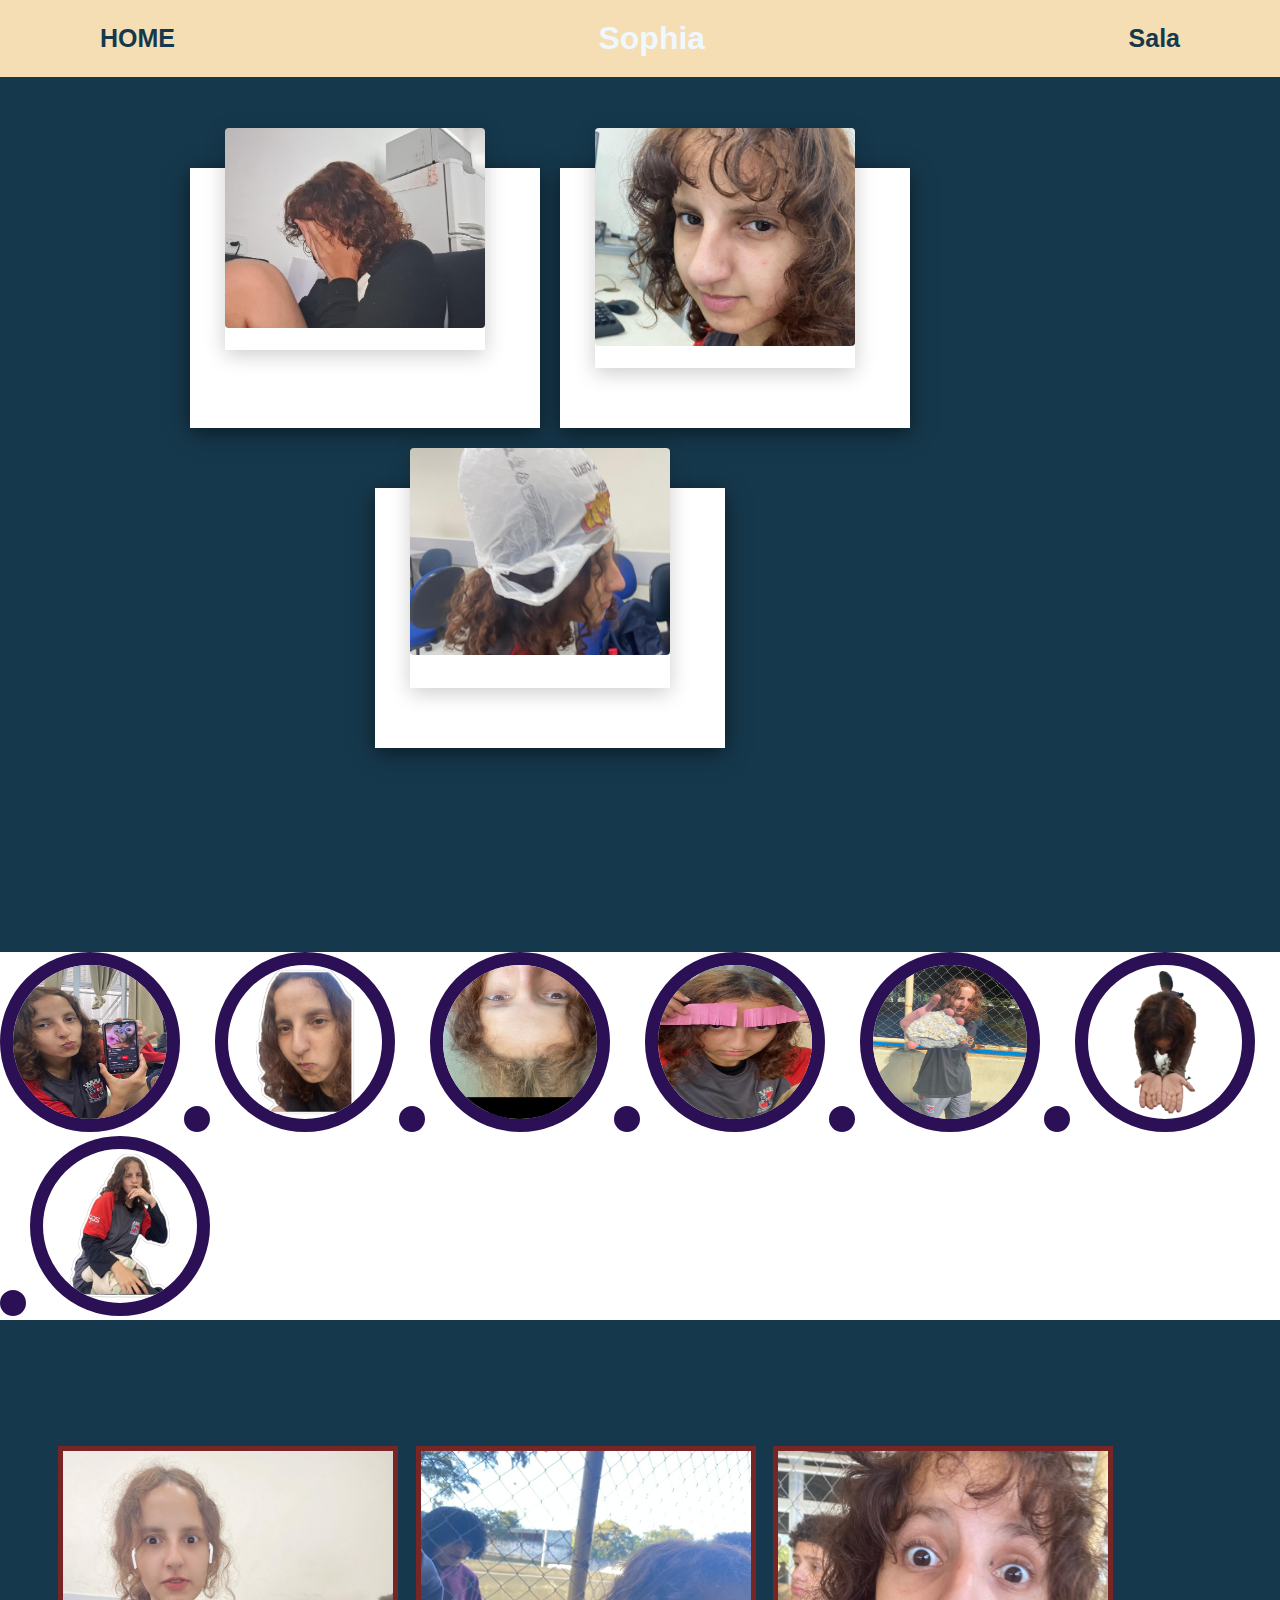
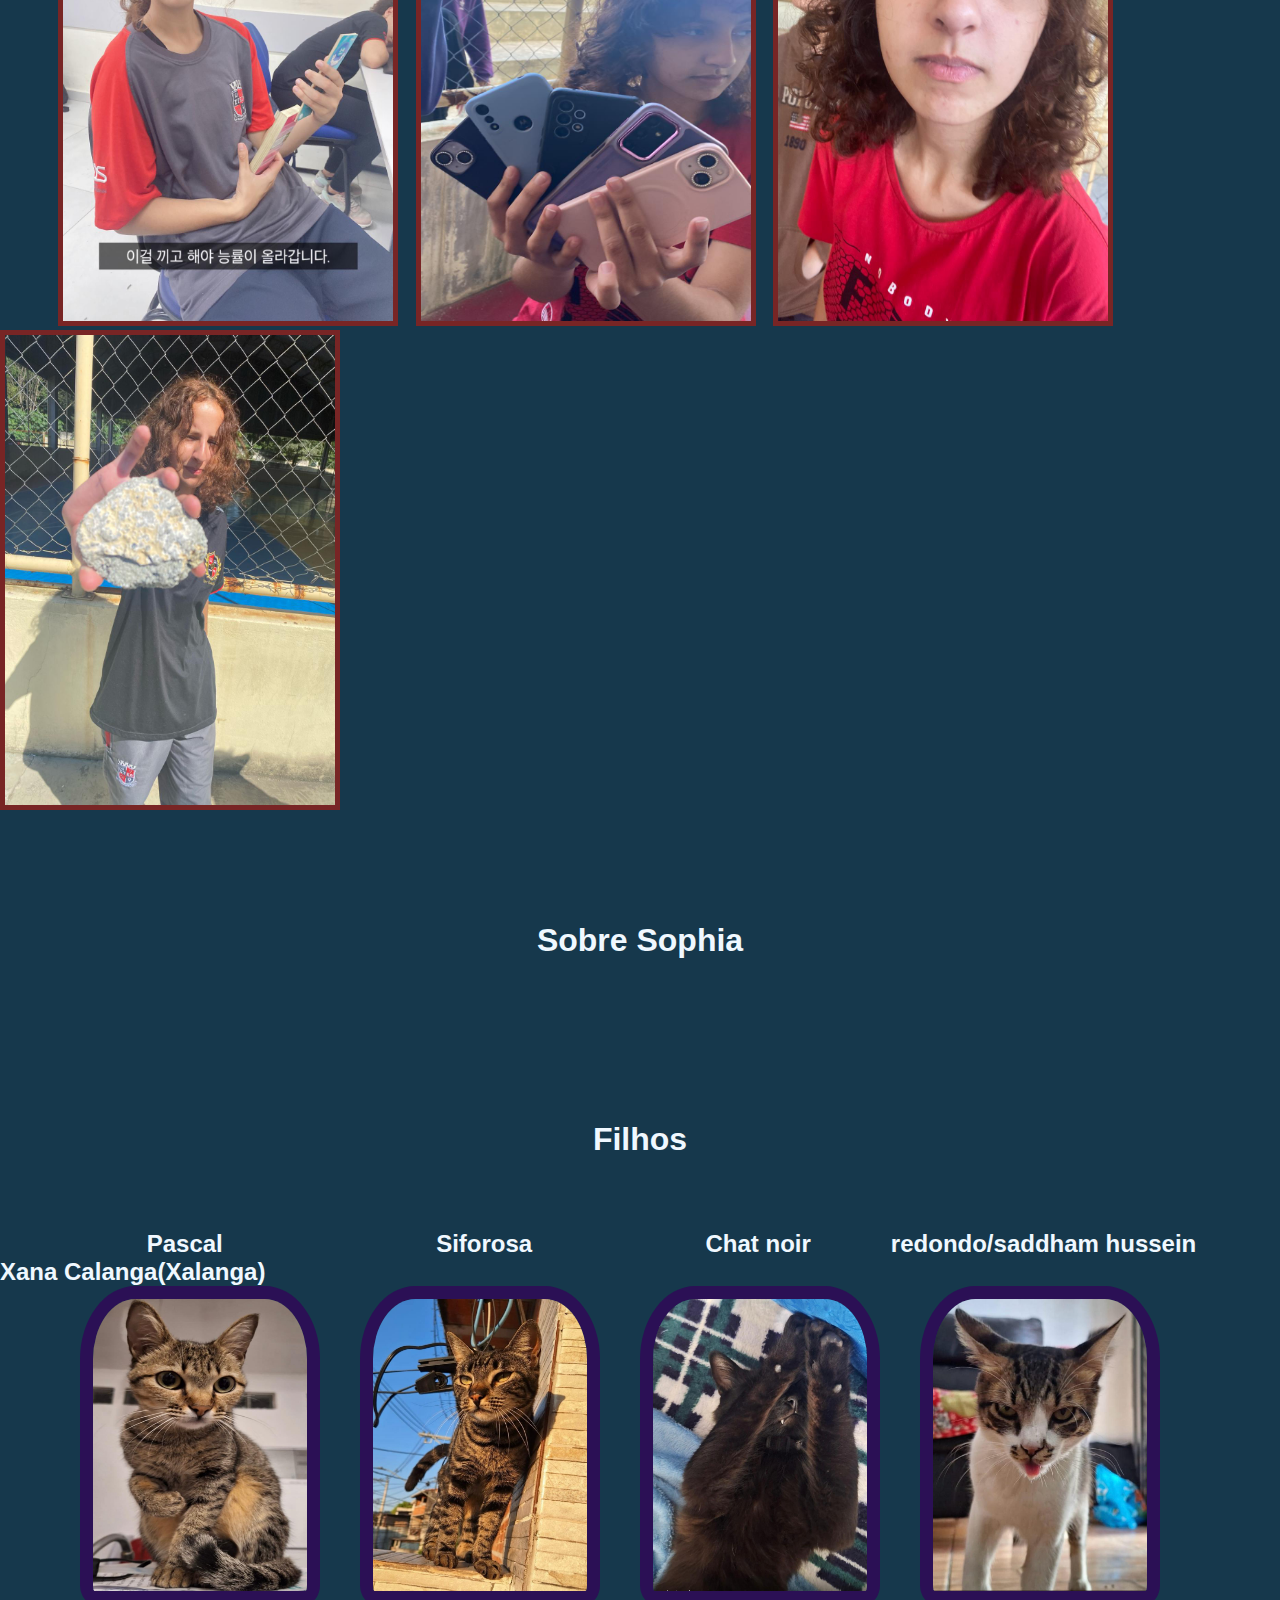
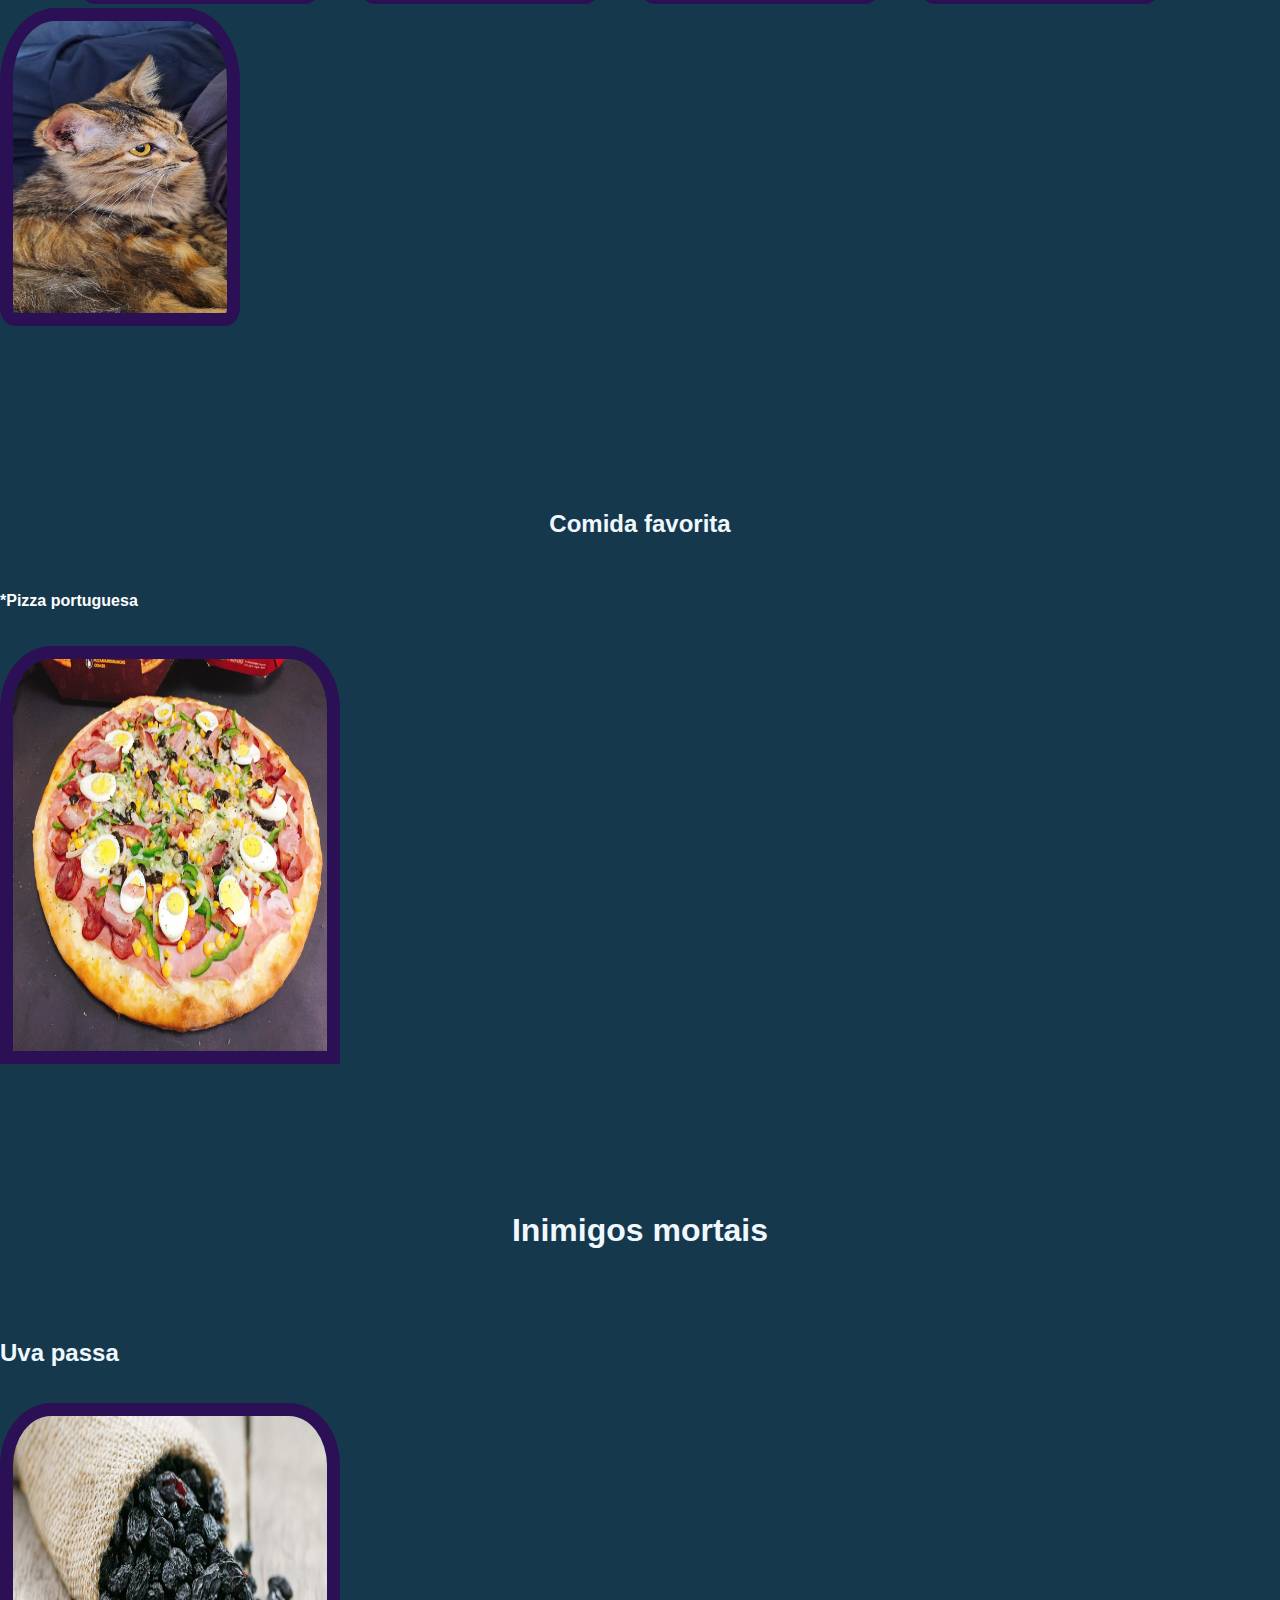
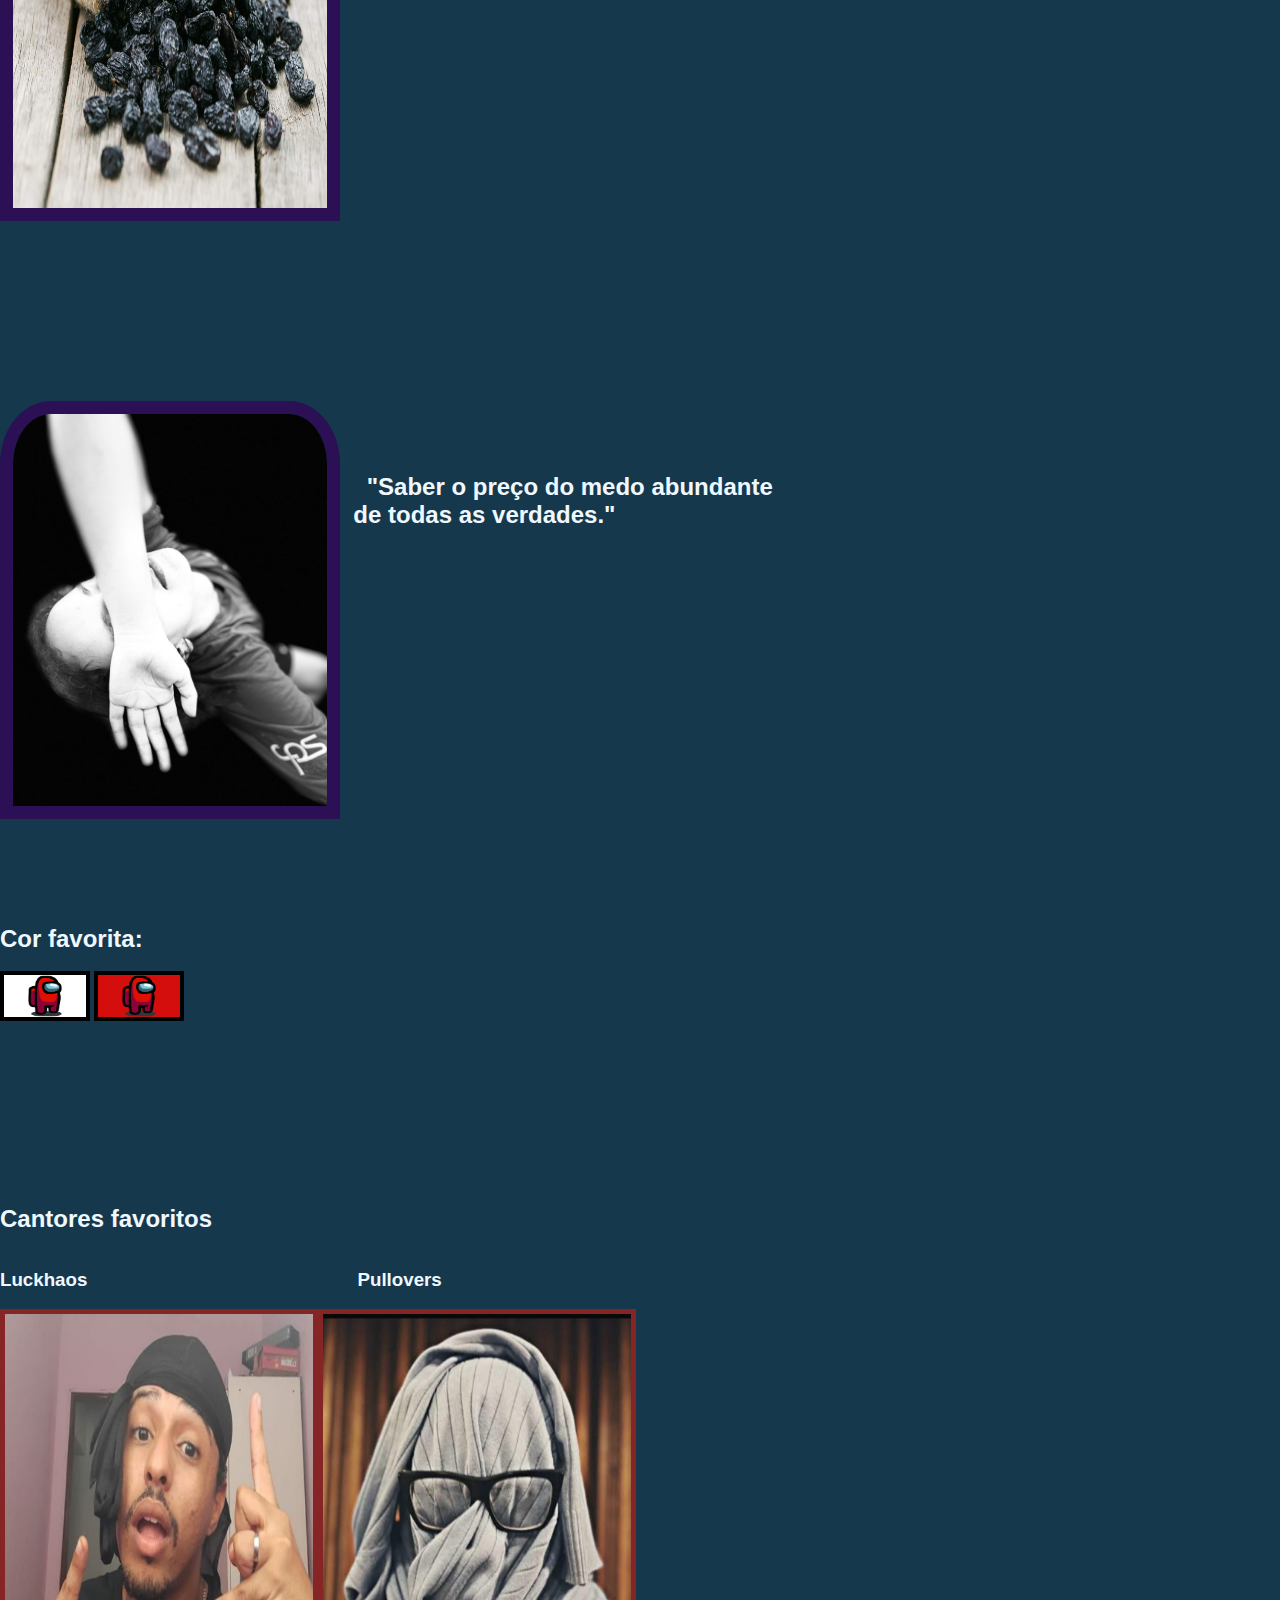
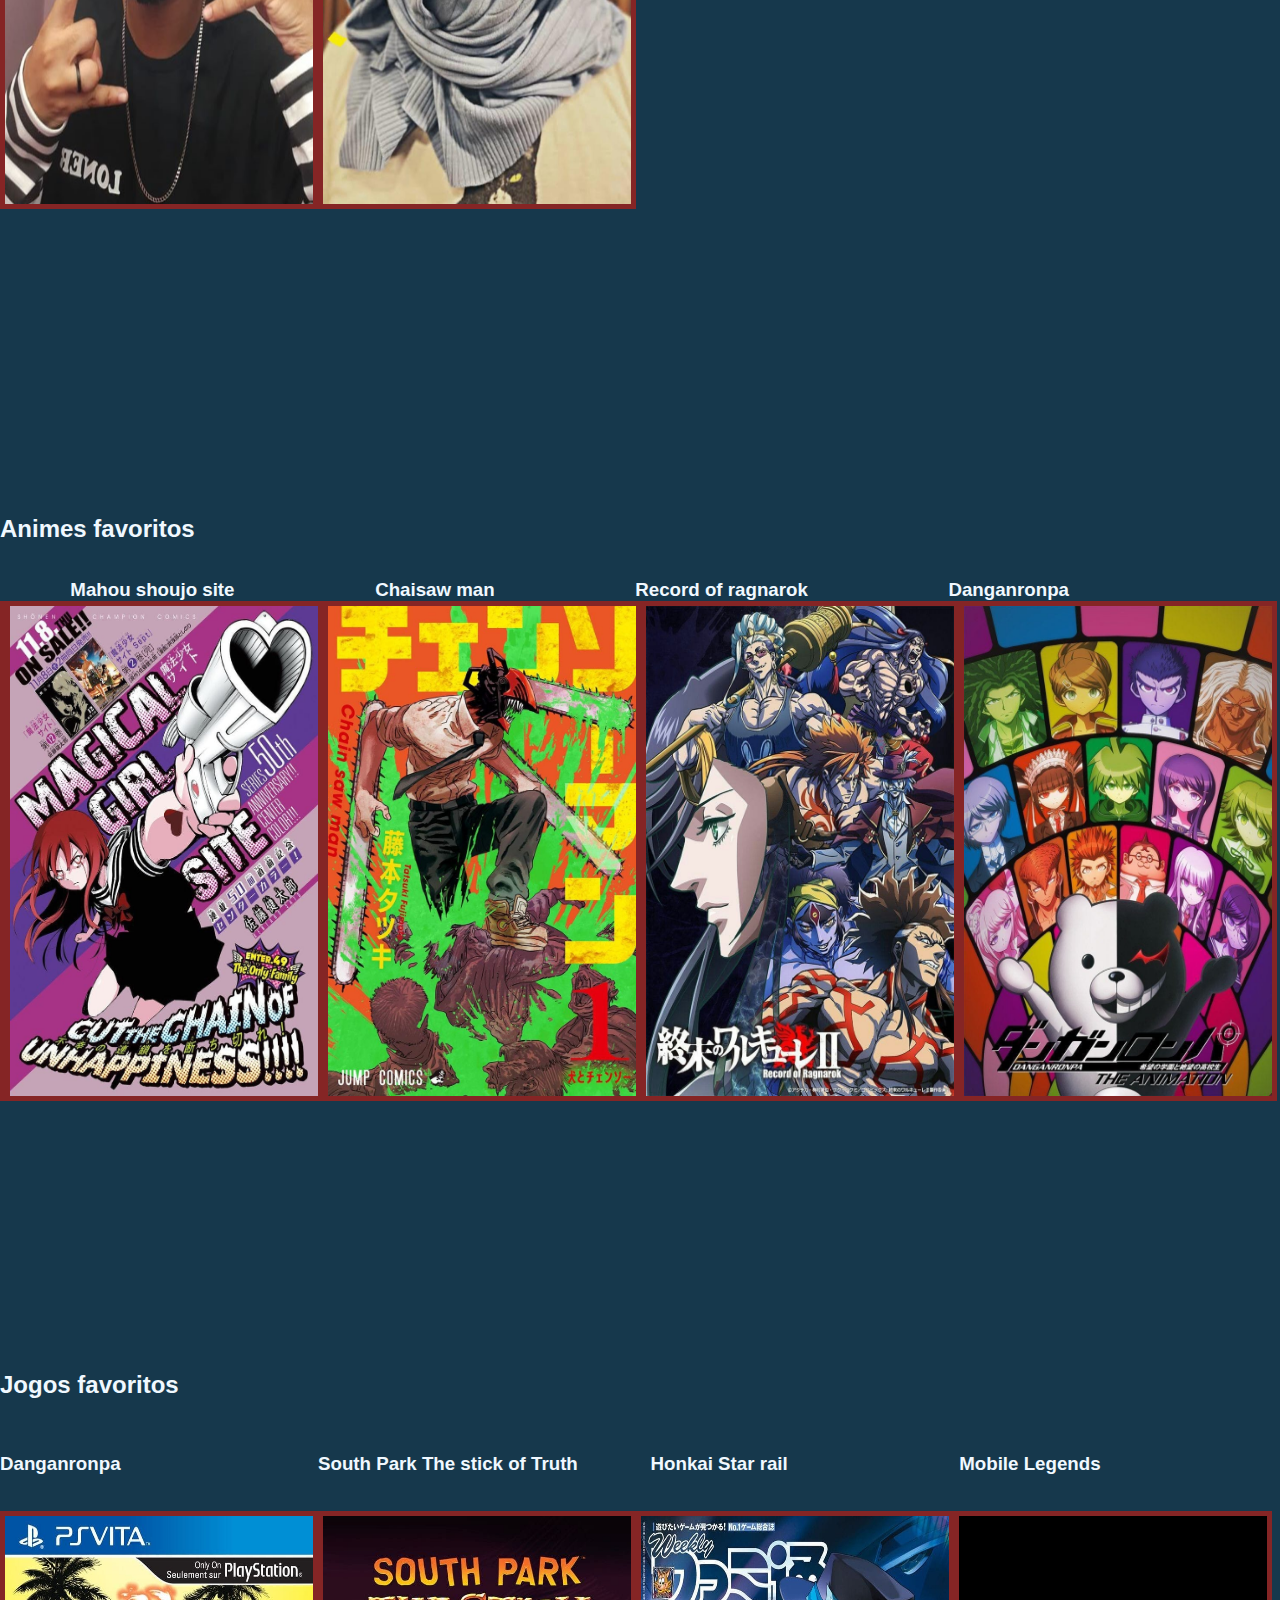
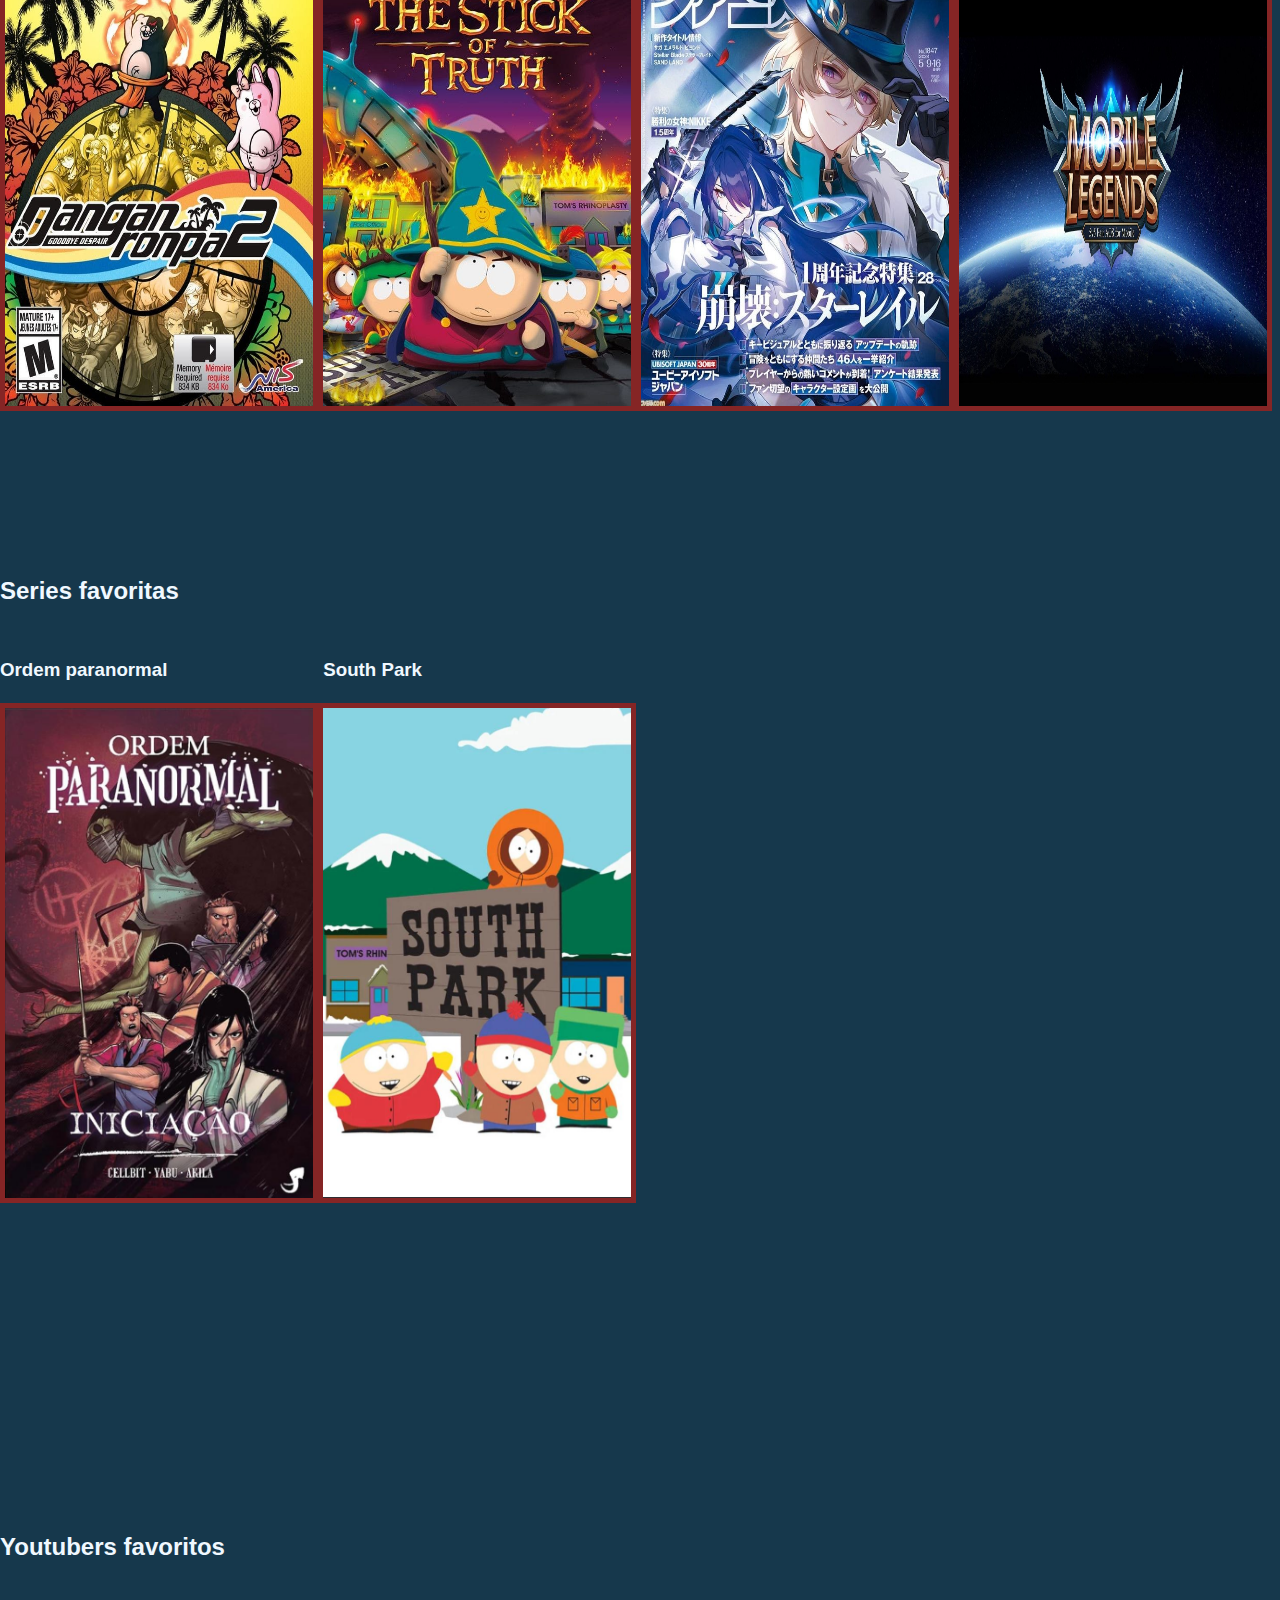
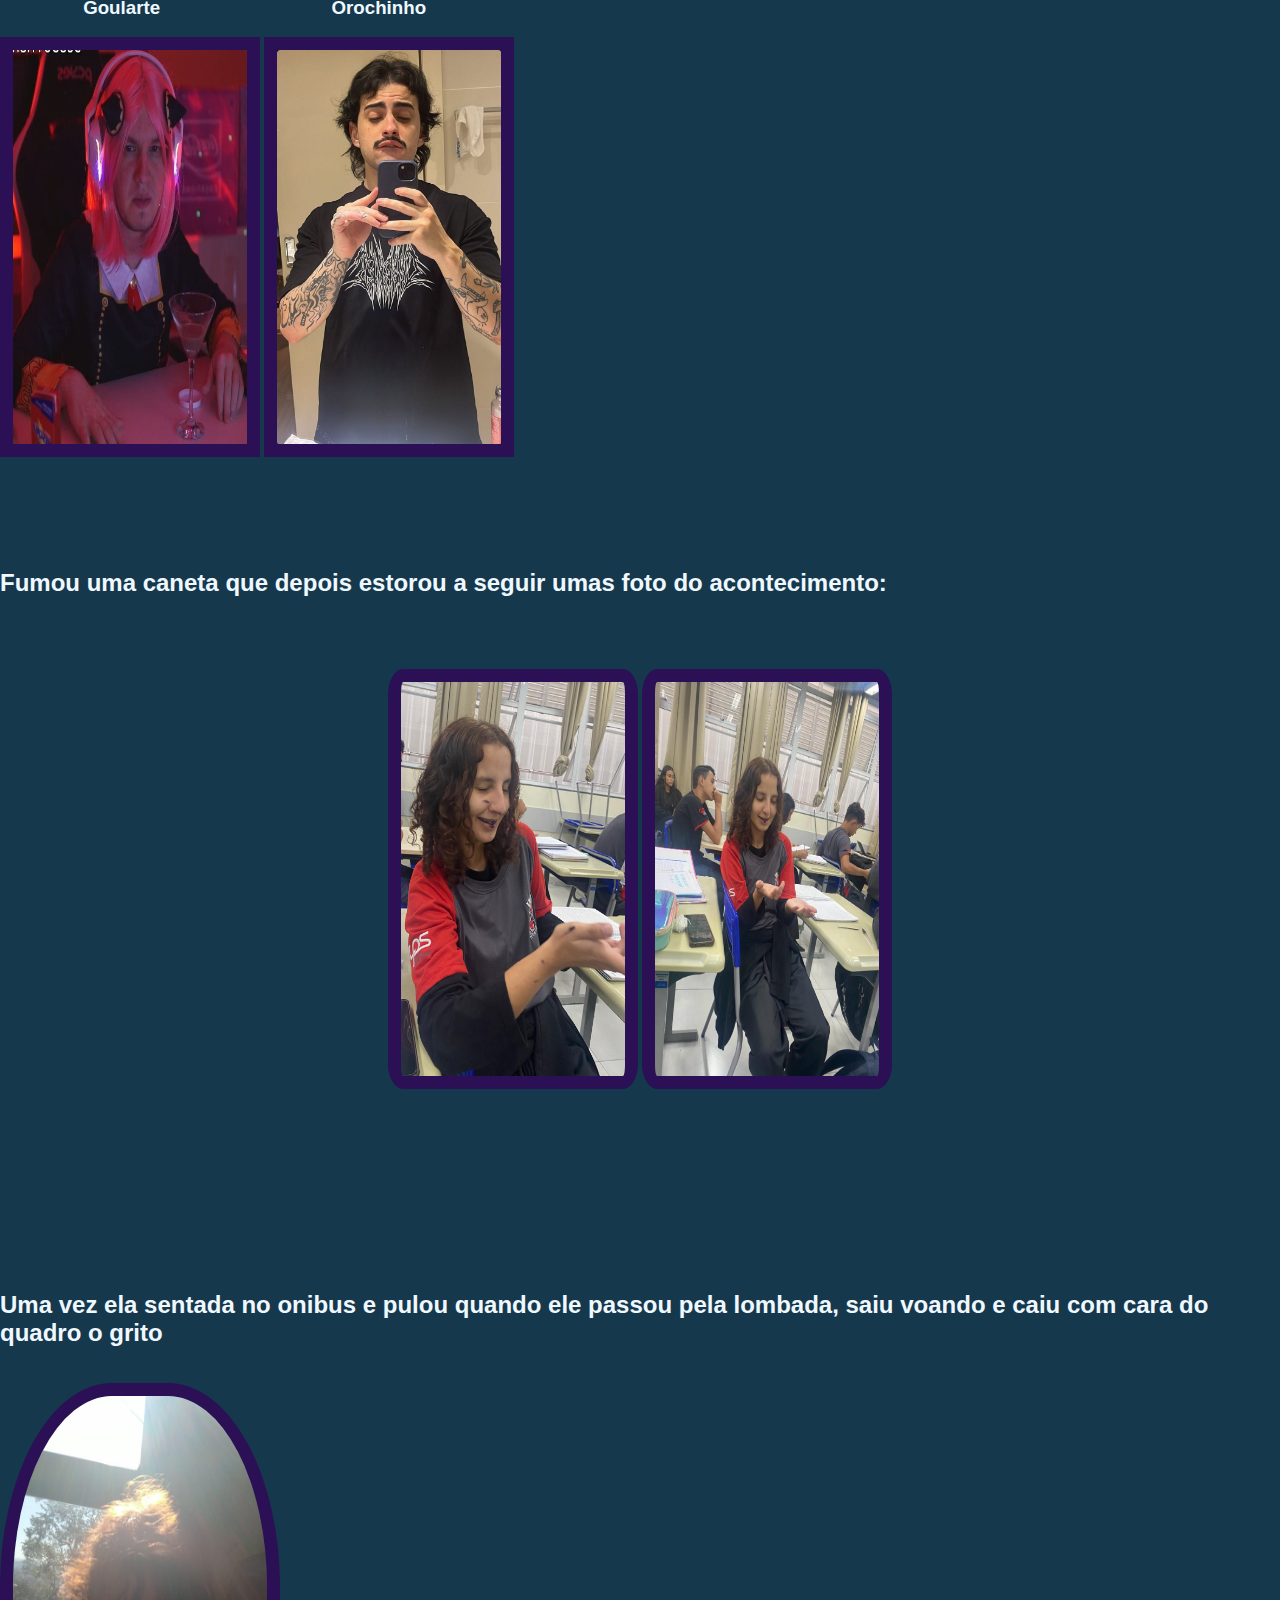
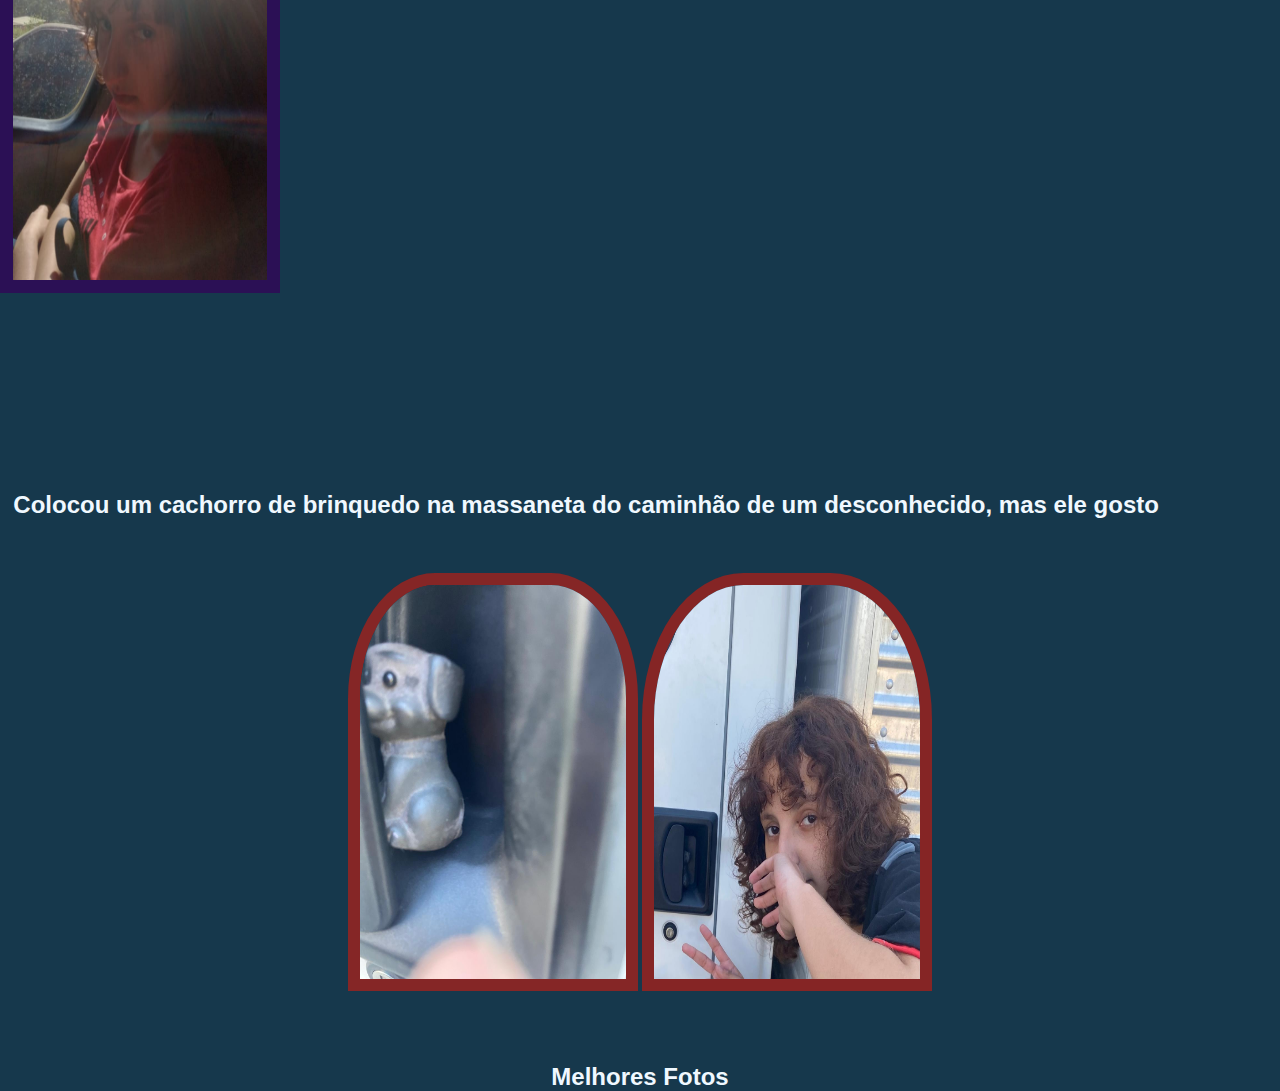
<file: pag5.html>
<!DOCTYPE html>
<html lang="pt-br">
<head>
    <meta charset="UTF-8">
    <meta name="viewport" content="width=device-width, initial-scale=1.0">

    <link rel="stylesheet" href="style.css">
    <title>Sophia</title>
</head>
<body>
    <header class="header"><a href="index.html" class="home">HOME</a>
        <h1>Sophia</h1>
        <nav class="navbar">
     
           <a href="sala.html">Sala</a>
     
         </nav>
    </header>
    <br>
    <br>
    <br>
    <br>

<br>
<br>
    <div class="container">
        <div class="card">
            <div class="imgBx">
                <img src="imagens2/ss.jpeg" alt="">
            </div>
            <div class="content">
                <br>
                <h2>Hobbies</h2>
                <p>Chora, Assisti youtube, Joga among-us Danganronpa 2 Honkai Star rail, Soth Park the stick of truth, Roblox, Mobile legends</p>
            </div>
        </div>
        <br>
        <div class="card">
            <div class="imgBx">
                <img src="imagens/sdj.jpeg" alt="">
            </div>
            <div class="content">
                <br>
                <h2>Pesquisas</h2>
                <p>Nascimento 26 de Maio de 2009 (de acordo com uns historiadores nascida em 1964.) </p>
            </div>
        </div>
        <br>
        <div class="card">
            <div class="imgBx">
                <img src="imagens/sdf.jpeg" alt="">
            </div>
            <div class="content">
                <br>
                <h2>Apelidos</h2>
                <p>Sofja Lazaro Goncalvice bomrin de Souza, toxica, Luara, Sphao, Robbis Piere</p>
            </div>
        </div>
    </div>
<br>
<br>
<br>
<br>
<br>
<br>
<br>
<br>
<div align="left" class="dim">
    <img class="imag" src="imagens2/sfa5.jpg" alt="">
    <img class="imam" src="imagens2/sfa.jpg" alt="">
    <img class="imag" src="imagens/f1.jpg" alt=""> 
    <img class="imam" src="imagens2/sfa.jpg" alt="">
    <img class="imag" src="imagens2/sfa2.jpg" alt="">   
    <img class="imam" src="imagens2/sfa.jpg" alt="">
    <img class="imag" src="imagens2/sfa9.jpg" alt="">
    <img class="imam" src="imagens2/sfa.jpg" alt="">
    <img class="imag" src="imagens2/sfa3.jpg" alt="">
    <img class="imam" src="imagens2/sfa.jpg" alt="">
    <img class="imag" src="imagens/f3.jpg" alt="">
    <img class="imam" src="imagens2/sfa.jpg" alt="">
    <img class="imag" src="imagens/f2.jpg" alt="">
</div>
<br>
<br>
<br>
<br>
<br>
<br>
<br>
    <div>
    &nbsp; &nbsp; &nbsp; &nbsp; &nbsp;&nbsp; &nbsp;
    <img class="pai" src="./imagens2/sfa1.jpg" alt="">
    &nbsp;&nbsp;
    <img class="pai" src="imagens2/sfae1.jpeg" alt="">
    &nbsp;&nbsp;
    <img class="pai" src="imagens2/sfae.jpeg" alt="">
    &nbsp;&nbsp;
    <img class="pai" src="imagens2/sfa3.jpg" alt="">
<br>
<br>
<br>
<br>
<br>
<br>
<br>
    <h1 class="h1e">Sobre Sophia</h1>
<br>
<br>
<br>
<br>
<br>
<br>
<br>
<br>
<br>
<h1 class="ff">Filhos</h1>
<br>
<br>
<br>
<br>
<h2>&nbsp; &nbsp; &nbsp;&nbsp; &nbsp; &nbsp; &nbsp; &nbsp; &nbsp; &nbsp; &nbsp; &nbsp;Pascal &nbsp; &nbsp;&nbsp; &nbsp; &nbsp; &nbsp;&nbsp; &nbsp; &nbsp;&nbsp;&nbsp; &nbsp; &nbsp;&nbsp; &nbsp; &nbsp; &nbsp;&nbsp; &nbsp;Siforosa&nbsp; &nbsp; &nbsp;&nbsp; &nbsp; &nbsp;&nbsp;&nbsp; &nbsp; &nbsp;&nbsp; &nbsp; &nbsp; &nbsp;&nbsp; &nbsp;Chat noir &nbsp; &nbsp;&nbsp;&nbsp; &nbsp;&nbsp;&nbsp; &nbsp;redondo/saddham hussein&nbsp;&nbsp; &nbsp;  Xana Calanga(Xalanga)</h2>
&nbsp; &nbsp; &nbsp; &nbsp; &nbsp; &nbsp; &nbsp; &nbsp; &nbsp; <img class="cat" src="imagens/cat.jpeg" alt="">
&nbsp; &nbsp; &nbsp; &nbsp;
<img class="cat" src="imagens/cat3.jpeg" alt="">
&nbsp; &nbsp; &nbsp; &nbsp;
<img class="cat" src="imagens/cat4.jpeg" alt="">
&nbsp; &nbsp; &nbsp; &nbsp;
<img class="cat" src="imagens/cat5.jpeg" alt="">
&nbsp; &nbsp; &nbsp; &nbsp;
<img class="cat" src="imagens/cat7.jpeg"  alt="">
<br>
<br>
<br>
<br>
<br>
<br>
<br>
<br>
<br>
<br>
<br>
<h2  align="center">Comida favorita</h2>
    <br>
    <br>
    <br>
    <h3 class="pp">*Pizza portuguesa</h3> 
    <br>
    <br>
    <img src="imagens/pzz.jpeg" class="pzz" alt="">
<br>
<br>
<br>
<br>
<br>
<br>
<br>
<br>
<br>
<div>
    <h1 class="ff">Inimigos mortais</h1>
<br>
<br>
<br>
<ul>
    <li align="left">
<br>
    </li>
    <li>
<br>
        <h2> Uva passa</h2>
        <br>
        <br>
        <img class="ima" src="imagens/uva.jpg" align="center" alt="">
        <br>
        <br>
        <br>
        <br>
        <br>
<br>
<br>
<br>
<br>
<br>
    </li>
    <li>
<br>     
         <img class="ima" align="left" src="imagens2/sfao3.jpeg" alt="">
         <br>
         <br>
         <br>
         <br>
        <h2 align="left">&nbsp;&nbsp;&nbsp;&nbsp;"Saber o preço do medo abundante <br>&nbsp;&nbsp;de todas as verdades."</h2>
        <br>
        <br>
        <br>
        <br>
        <br>
        <br>
        <br>
        <br>
        <br>
        <br>
        <br>
        <br>
        <br>
        <br>
        <br>
        <br>
        <br>
    </li>
    <br>
</ul>
<br>

</div>
<br>
<br>
<br>
    <h2>Cor favorita:</h2>
    <br>
    <img  class="cd1" src="imagens/among1.png" alt="">
    <img  class="cd"  src="imagens/among1.png" alt="">
<br>
<br>
<br>
<br>
<br>
<br>
<br>
<br>
<br>
<br>
<br>
<h2>Cantores favoritos</h2>
<br>
<br>
    <h3>Luckhaos&nbsp;&nbsp;&nbsp;&nbsp;&nbsp;&nbsp;&nbsp;&nbsp;&nbsp;&nbsp;&nbsp;&nbsp;&nbsp;&nbsp;&nbsp;&nbsp;&nbsp;&nbsp;&nbsp;&nbsp;&nbsp;&nbsp;&nbsp;&nbsp;&nbsp;&nbsp;&nbsp;&nbsp;&nbsp;&nbsp;&nbsp;&nbsp;&nbsp;&nbsp;&nbsp;&nbsp;&nbsp;&nbsp;&nbsp;&nbsp;&nbsp;&nbsp;&nbsp;&nbsp;&nbsp;&nbsp;&nbsp;&nbsp;&nbsp;&nbsp;&nbsp;&nbsp;Pullovers</h3>
<br>
</div>

<img class="im" align="left" src="imagens/lu.png" alt="">
<img class="im" src="imagens/plv.jpeg" alt="">
</div>

<br>
<br>
<br>
<br>
<br>
<br>
<br>
<br>
<br>
<br>
<br>
<br>
<br>
<br>
<br>
<br>
<br>

    <h2>Animes favoritos</h2>
<br>
<br>
<div class="h31">
    <h3> Mahou shoujo site</h3>
    <h3>Chaisaw man</h3>
    <h3>Record of ragnarok </h3>
    <h3>Danganronpa</h3>
<br>
</div>
<div class="im">
<img class="im" src="imagens/ii.jpeg" alt="">
<img class="im" src="imagens/ii1.jpeg" alt="">
<img class="im" src="imagens/ii2.jpeg"  alt="">
<img class="im" src="imagens/an.jpeg"  alt="">
</div>
<br>
<br>
<br>
<br>
<br>
<br>
<br>
<br>
<br>
<br>
<br>
<br>
<br>
<br>
<br>

<h2>Jogos favoritos</h2>
<br>
<br>
<br>
    <h3> Danganronpa&nbsp; &nbsp; &nbsp; &nbsp; &nbsp;&nbsp;&nbsp;&nbsp;&nbsp;&nbsp;&nbsp;&nbsp;&nbsp;&nbsp;&nbsp;&nbsp;&nbsp;&nbsp;&nbsp;&nbsp;&nbsp;&nbsp;&nbsp;&nbsp;&nbsp;&nbsp;&nbsp;&nbsp;&nbsp;&nbsp;&nbsp;&nbsp;&nbsp;&nbsp;South Park The stick of Truth&nbsp;&nbsp;&nbsp;&nbsp;&nbsp;&nbsp;&nbsp;&nbsp;&nbsp;&nbsp;&nbsp;&nbsp;&nbsp;&nbsp;Honkai Star rail&nbsp; &nbsp; &nbsp; &nbsp; &nbsp;&nbsp;&nbsp;&nbsp;&nbsp;&nbsp;&nbsp;&nbsp;&nbsp;&nbsp;&nbsp;&nbsp; &nbsp; &nbsp; &nbsp; &nbsp;&nbsp;&nbsp;&nbsp;&nbsp;&nbsp;Mobile Legends</h3>
<br>
<br>
<img class="im" align="left" src="imagens/jg.jpeg" alt="">
<img class="im" align="left" src="imagens/jg1.jpeg" alt="">
<img class="im" align="left" src="imagens/jg2.jpeg"  alt="">
<img class="im" align="left" src="imagens/fff.jpg"  alt="">
<br>
<br>
<br>
<br>
<br>
<br>
<br>
<br>
<br>
<br>
<br>
<br>
<br>
<br>
<br>
<br>
<br>
<br>
<br>
<br>
<br>
<br>
<br>
<br>
<br>
<br>
<br>
<br>
<br>
<br>
<br>
<br>
<br>
<br>
<br>
<br>
<br>
<h2>Series favoritas</h2>
<br>
<br>
<br>
    <h3> Ordem paranormal&nbsp; &nbsp; &nbsp; &nbsp; &nbsp;&nbsp;&nbsp;&nbsp;&nbsp;&nbsp;&nbsp;&nbsp;&nbsp;&nbsp;&nbsp;&nbsp;&nbsp;&nbsp;&nbsp;&nbsp;&nbsp;&nbsp;&nbsp;&nbsp;&nbsp;&nbsp;South Park
<br>
<br>
<img class="im" align="left" src="imagens/sf.jpeg" alt="">
<img class="im" src="imagens/sf1.jpeg" alt="">
<br>
<br>
<br>
<br>
<br>
<br>
<br>
<br>
<br>
<br>
<br>
<br>
<br>
<br>
<br>
<h2>Youtubers favoritos</h2>
<br>
<br>
<h3>&nbsp;&nbsp;&nbsp;&nbsp;&nbsp;&nbsp;&nbsp;&nbsp;&nbsp;&nbsp;&nbsp;&nbsp;&nbsp;&nbsp;&nbsp;&nbsp;Goularte&nbsp;&nbsp;&nbsp;&nbsp;&nbsp;&nbsp;&nbsp;&nbsp;&nbsp;&nbsp;&nbsp;&nbsp;&nbsp;&nbsp;&nbsp;&nbsp;&nbsp;&nbsp;&nbsp;&nbsp;&nbsp;&nbsp;&nbsp;&nbsp; &nbsp;&nbsp;&nbsp;&nbsp;&nbsp;&nbsp;&nbsp;&nbsp;Orochinho</h3>
<br>
<img class="gg" src="imagens/gou.jpeg" alt="">
<img class="oro" src="imagens/oro.jpeg" alt="">
<br>
<br>
<br>
<br>
<br>
<br>
<br>
<h2>Fumou uma caneta que depois estorou a seguir umas foto do acontecimento:</h2>
<div class="center">
<br>
<br>
<br>
<br>
<img class="im6" src="./imagens2/sfa6.jpg" alt="">
<img class="im6" src="./imagens/df.jpeg" alt="">
<br>
<br>
<br>
</div>
<br>
<br>
<br>
<br>
<br>
<br>
<br>
<br>
<br>
<div>
<h2>Uma vez ela sentada no onibus e pulou quando ele passou pela lombada, saiu voando e caiu com cara do quadro o grito</h2>
<br>
<br>
<img class="rr" src="imagens/gg.jpeg" alt="">
</div>
<br>
<br>
<br>
<br>
<br>
<br>
<br>
<br>
<br>
<br>
<br>
<h2>&nbsp;&nbsp;Colocou um cachorro de brinquedo na massaneta do caminhão de um desconhecido, mas ele gosto</h2>
<br>
<br>
<br>
<div class="center">
<img src="imagens/dog.jpeg" align="center" class="dog" alt="">
<img src="imagens/dog2.jpeg" align="center" class="dog2" alt="">
</div>
<br>
<br>
<br>
<br>
<div class="center2">
<a href="pag2.html" class="a" align="center"><h2>Melhores Fotos</h2></a>
</body>
</html>
</file>
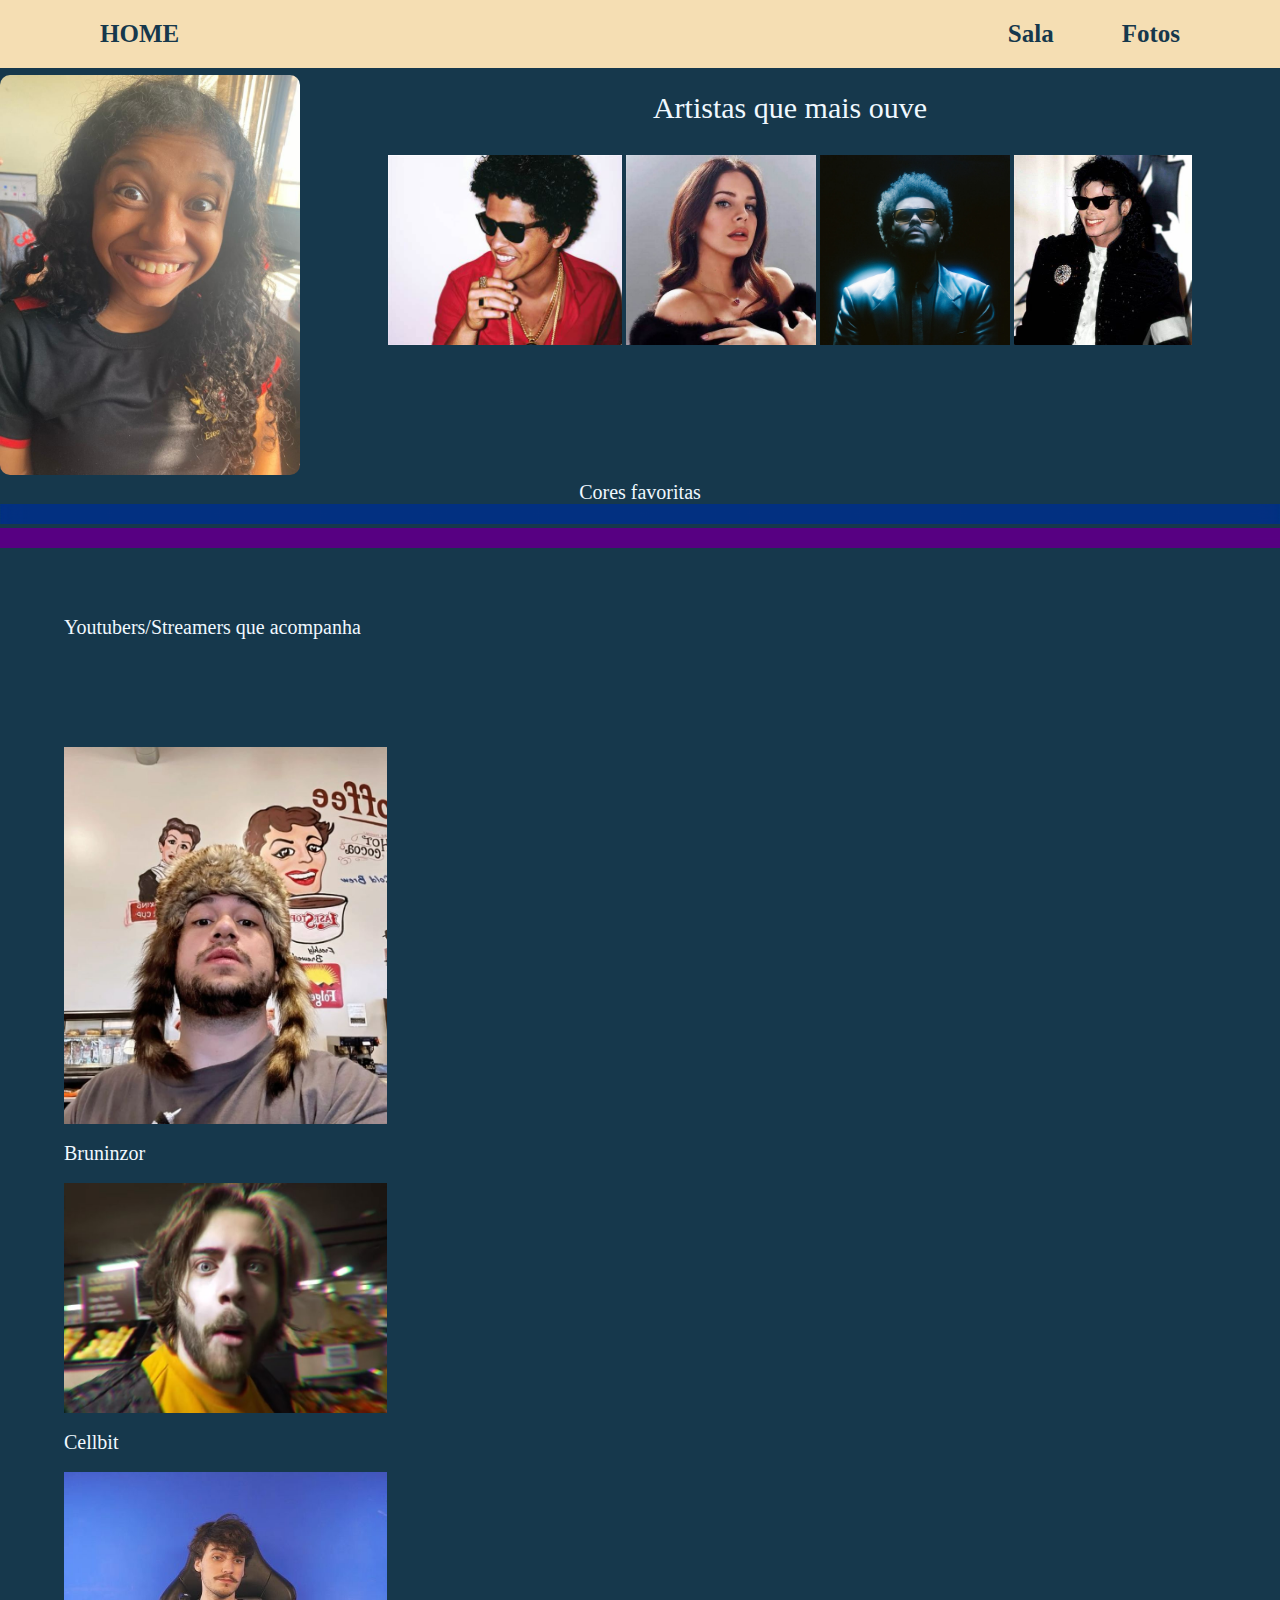
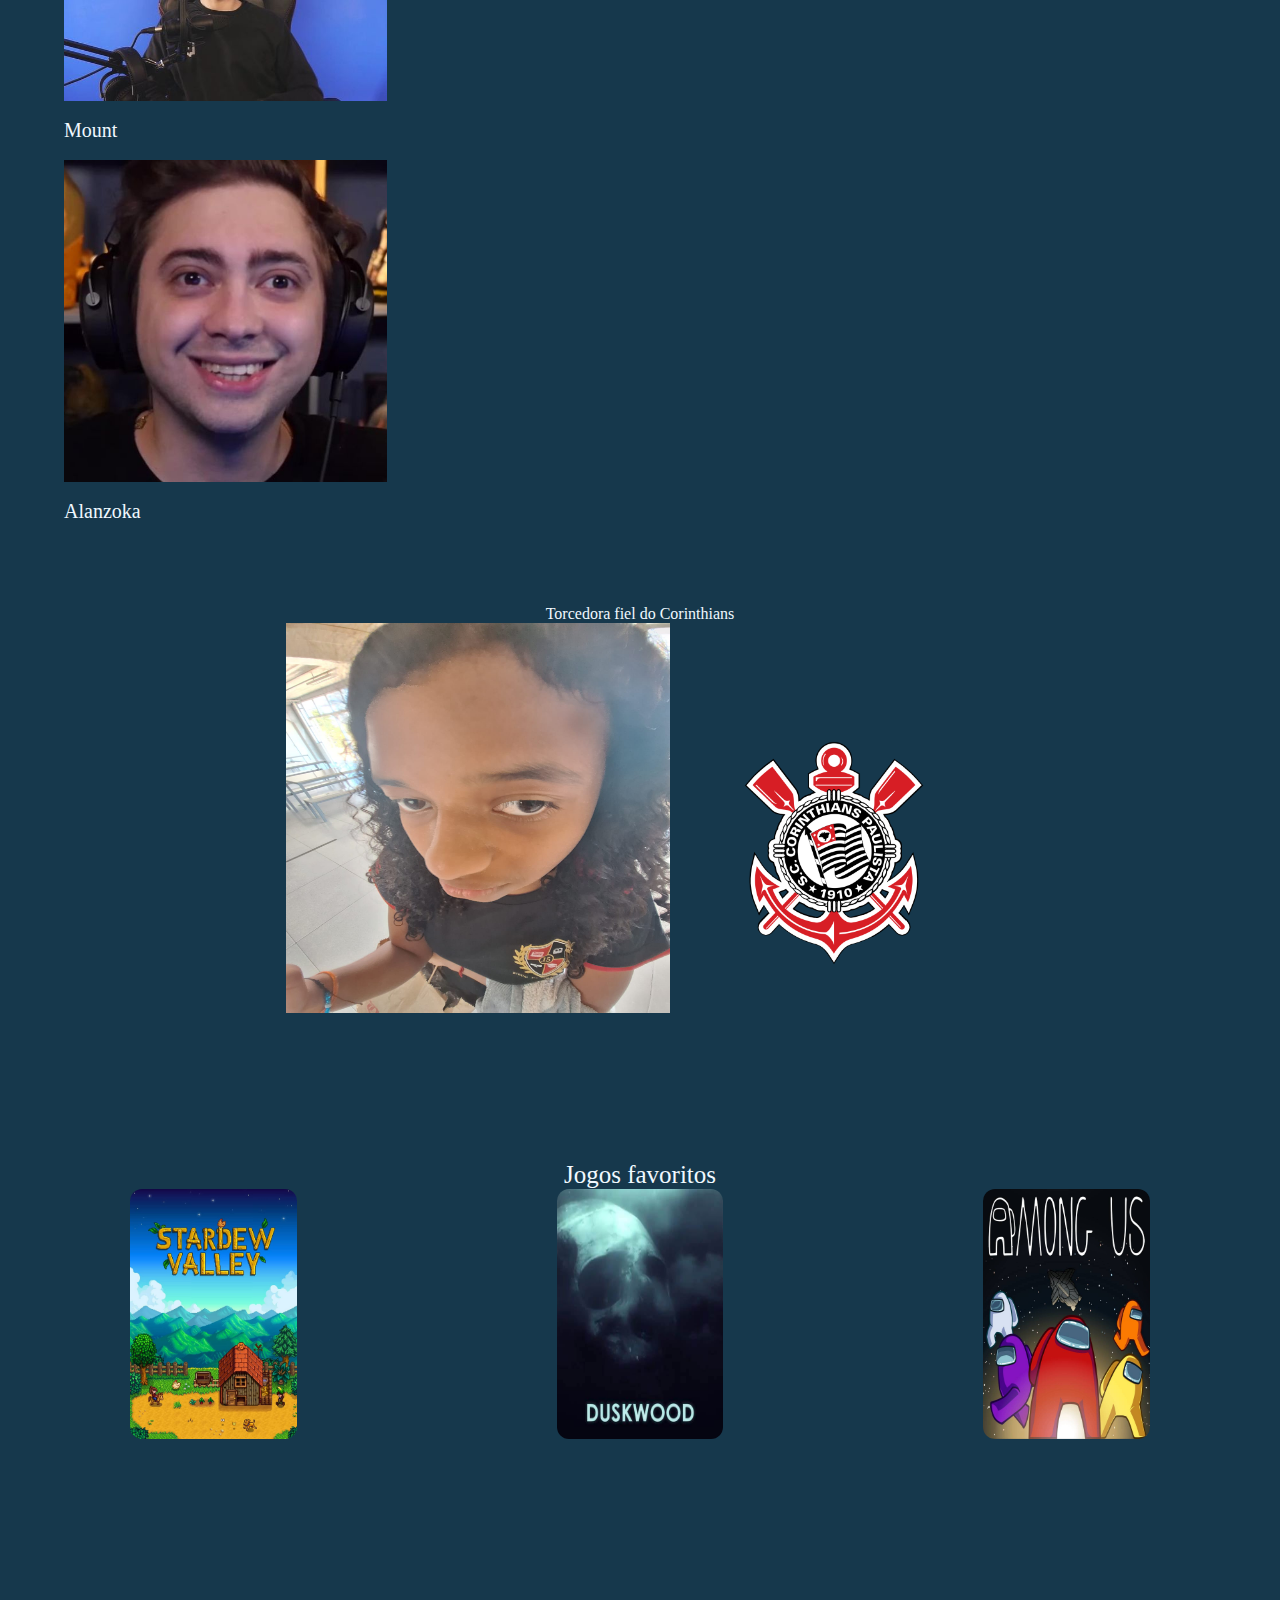
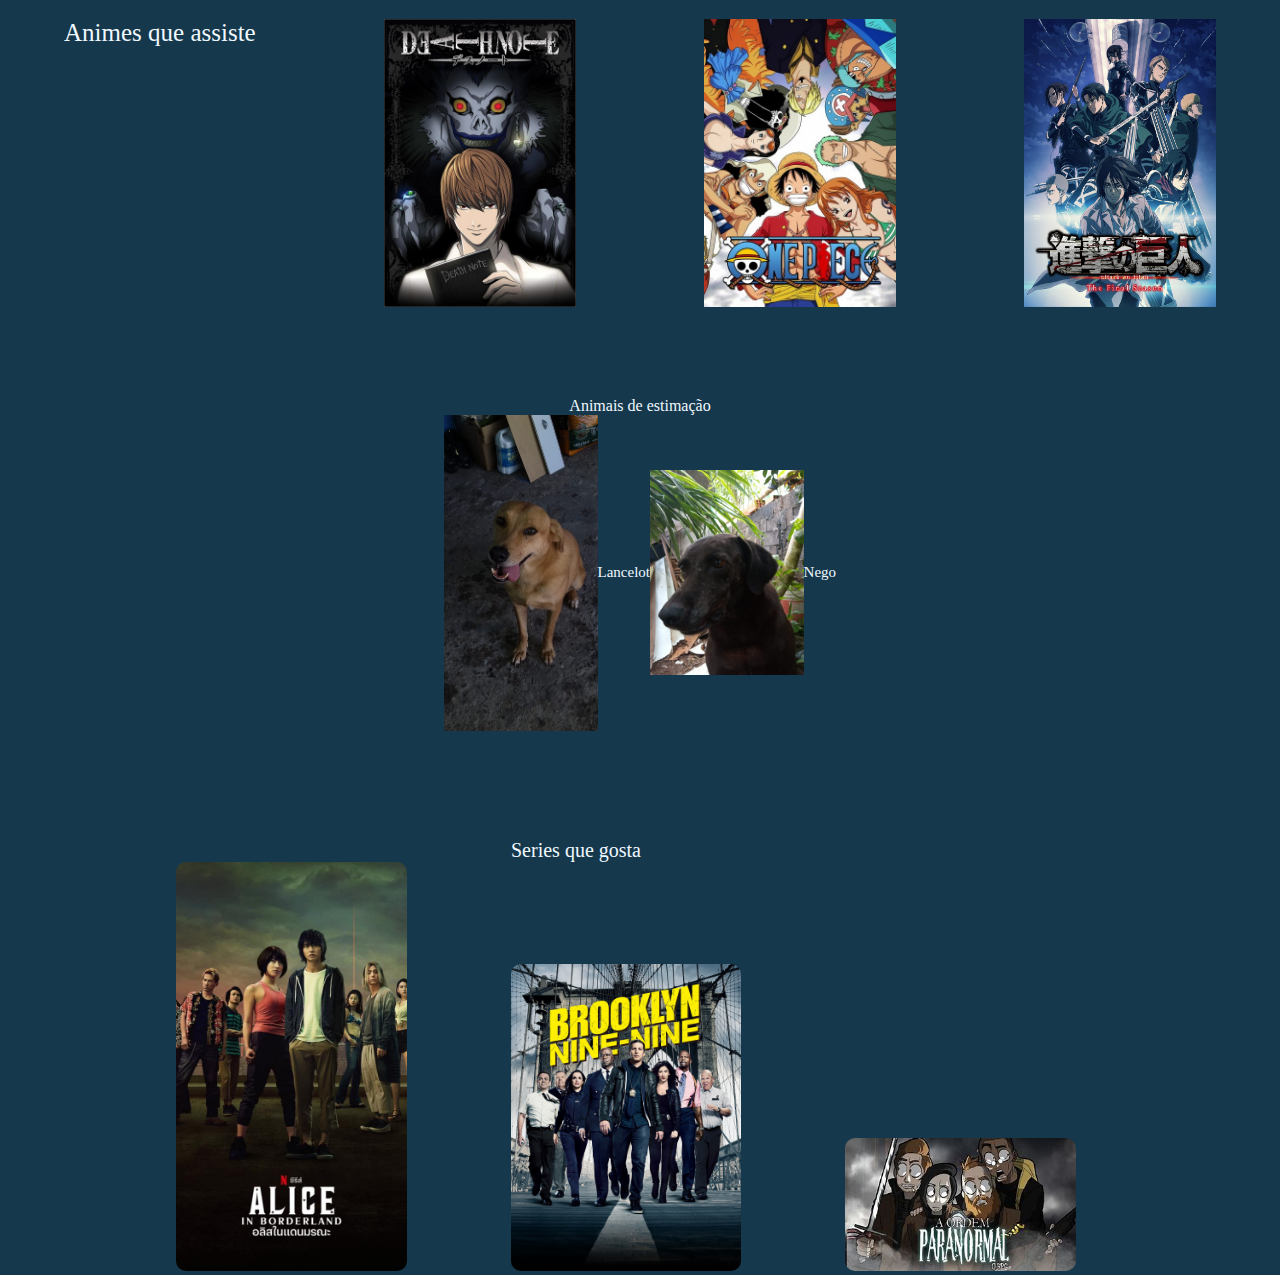
<file: pagl.html>
<!DOCTYPE html>
<html lang="en">
<head>
    <meta charset="UTF-8">
    <meta name="viewport" content="width=device-width, initial-scale=1.0">
    <title>Document</title>

    <link rel="stylesheet" href="La.css">
</head>
<body>
    <header class="header"><a href="index.html" class="home">HOME</a>
        <nav class="navbar">
     
            <a href="sala.html">Sala</a>
            &nbsp; &nbsp;&nbsp;&nbsp;&nbsp;&nbsp;&nbsp;&nbsp;&nbsp;&nbsp;&nbsp;&nbsp;&nbsp;&nbsp;
            <a href="pagl2.html">Fotos</a>
         </nav>
    </header>
   
    <div class="lais1">
        <img src="imagens/feiaL2.jpg" alt="" width="300px" align="left">
        <h1>Lais Costa Duarte</h1>
    </div>

    <div class="artistas">

        <br> <br> <br>
        <p class="artistas1">Artistas que mais ouve</p>
        <img src="imagens/bruno.jpg" alt="">

        <img src="imagens/lana.jpg" alt="">
       
        <img src="imagens/theweekend.jpg" alt="">
        
        <img src="imagens/michael.jpg" alt="">

        
    </div>
   
    <div class="cores">
        <br> <br> <br> <br> <br> <br> <br> <br> <br>
        <p>Cores favoritas</p>

        <img src="imagens2/azul2.png" alt="" class="azul">
        <img src="imagens2/roxo2.jpeg" alt="" class="roxo">
    </div>

   
   

    <div class="YTTW">
        <p br br>Youtubers/Streamers que acompanha</p>
        <br> <br> <br> <br> <br> <br>
        <img src="imagens/bruninzor.jpg" alt="" class="im1">
        <br> <p>Bruninzor</p> <br>
        <img src="imagens/cellboto.jpg" alt="" class="im2">
        <br> <p>Cellbit</p> <br>
        <img src="imagens/mount.jpg" alt="" class="im3">
        <br> <p>Mount</p> <br>
        <img src="imagens/alanzoka.jpg" alt="" class="im4">
        <br> <p>Alanzoka</p> <br>
    </div>  
   
    <div class="timao">
        <p>Torcedora fiel do Corinthians</p>
        <img src="imagens/feiaL5.jpg" alt="" class="lais1">
        <img src="imagens/corinthians-logo-0.png" alt="" class="verdao">
    </div>

    <br> <br> <br> <br> <br> <br> <br> <br>
    <p class="jogosF">Jogos favoritos</p>

    <div class="jogos">
       
        
        <img src="imagens2/stardewa.jpg" alt="">
        
        <img src="imagens/duskwood.jpeg" alt="">
        
        <img src="imagens/amongos.jpg" alt="">
      
    </div>
   <br> <br> <br> <br> <br> <br> <br> <br> <br> <br>
    <div class="animes">
        <p>Animes que assiste</p>
        <img src="imagens/Death_Note.webp" alt="">
        <img src="imagens/onepiece.jpg" alt="">
        <img src="imagens/aot2.jpg" alt="">
    </div>
<br><br><br><br><br>
<p class="caotexto">Animais de estimação</p>
    <div class="cao">
        <br><br><br><br><br>
        <img src="imagens/lancelot.jpg" alt="">
        <p>Lancelot</p>
        
        <img src="imagens/nego.jpg" alt="">
      <p>Nego</p>
    </div>
 

<br><br><br><br><br><br>

    <div class="series">
        <p>Series que gosta</p>
        <img src="imagens/alicein.jpg" alt="">
        <img src="imagens/99.jpg" alt="">
        <img src="imagens/aop.jpg" alt="">
    </div>

</body>
</html>
</file>
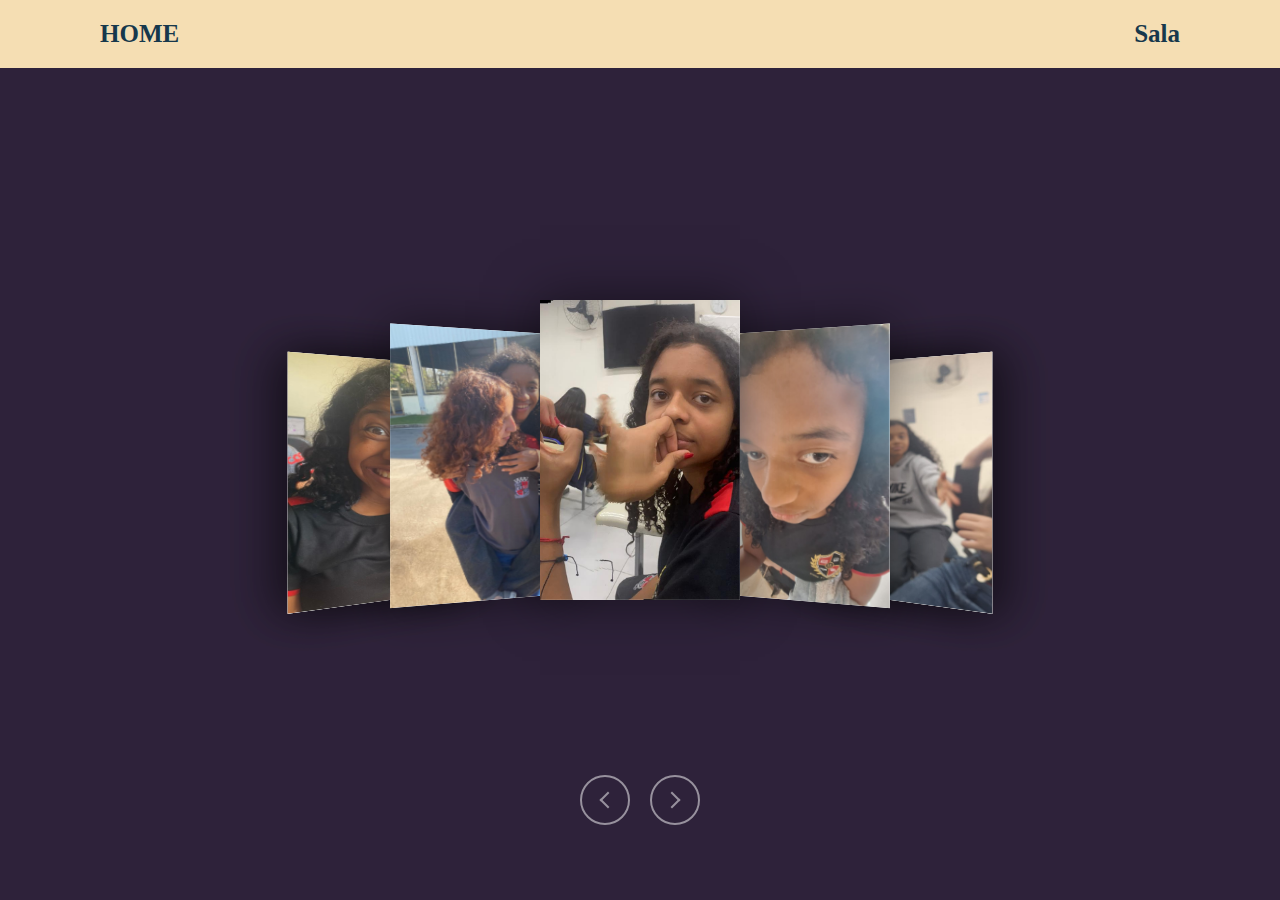
<file: pagl2.html>
<!DOCTYPE html>
<html lang="en">
<head>
    <meta charset="UTF-8">
    <meta name="viewport" content="width=device-width, initial-scale=1.0">
    <title>Document</title>
    <link rel="stylesheet" href="estilo2.css">
</head>
<body>

    <header class="header"><a href="index.html" class="home">HOME</a>
        <nav class="navbar">
     
            <a href="sala.html">Sala</a>
     
         </nav>
    </header>

    <div class="box">
        <div class="item"><img src="imagens/feia1.jpg" alt=""></div>
        <div class="item"><img src="imagens/feiaL2.jpg" alt=""></div>
        <div class="item"><img src="imagens/feiaL3.jpg" alt=""></div>
        <div class="item"><img src="imagens/feiaL4.jpg" alt=""></div>
        <div class="item"><img src="imagens/feiaL5.jpg" alt=""></div>
        <div class="item"><img src="imagens/feia6.jpg" alt=""></div>
        <div class="item"><img src="imagens/feiaL7.jpg" alt=""></div>
       
    </div>
    <div class="buttons">
       <span class="prev"></span> 
       <span class="next"></span>
    </div>

    <script>
        let prev=document.querySelector('.prev')
        let next=document.querySelector('.next')

        next.addEventListener('click', function(){
            let items=document.querySelectorAll('.item');
            document.querySelector('.box').appendChild(items[0])
        });

        prev.addEventListener('click',
            function() {
                let items = document.querySelectorAll('.item')
                document.querySelector('.box').prepend(items[items.length -1])
            })
    </script>
</body>
</html>
</file>
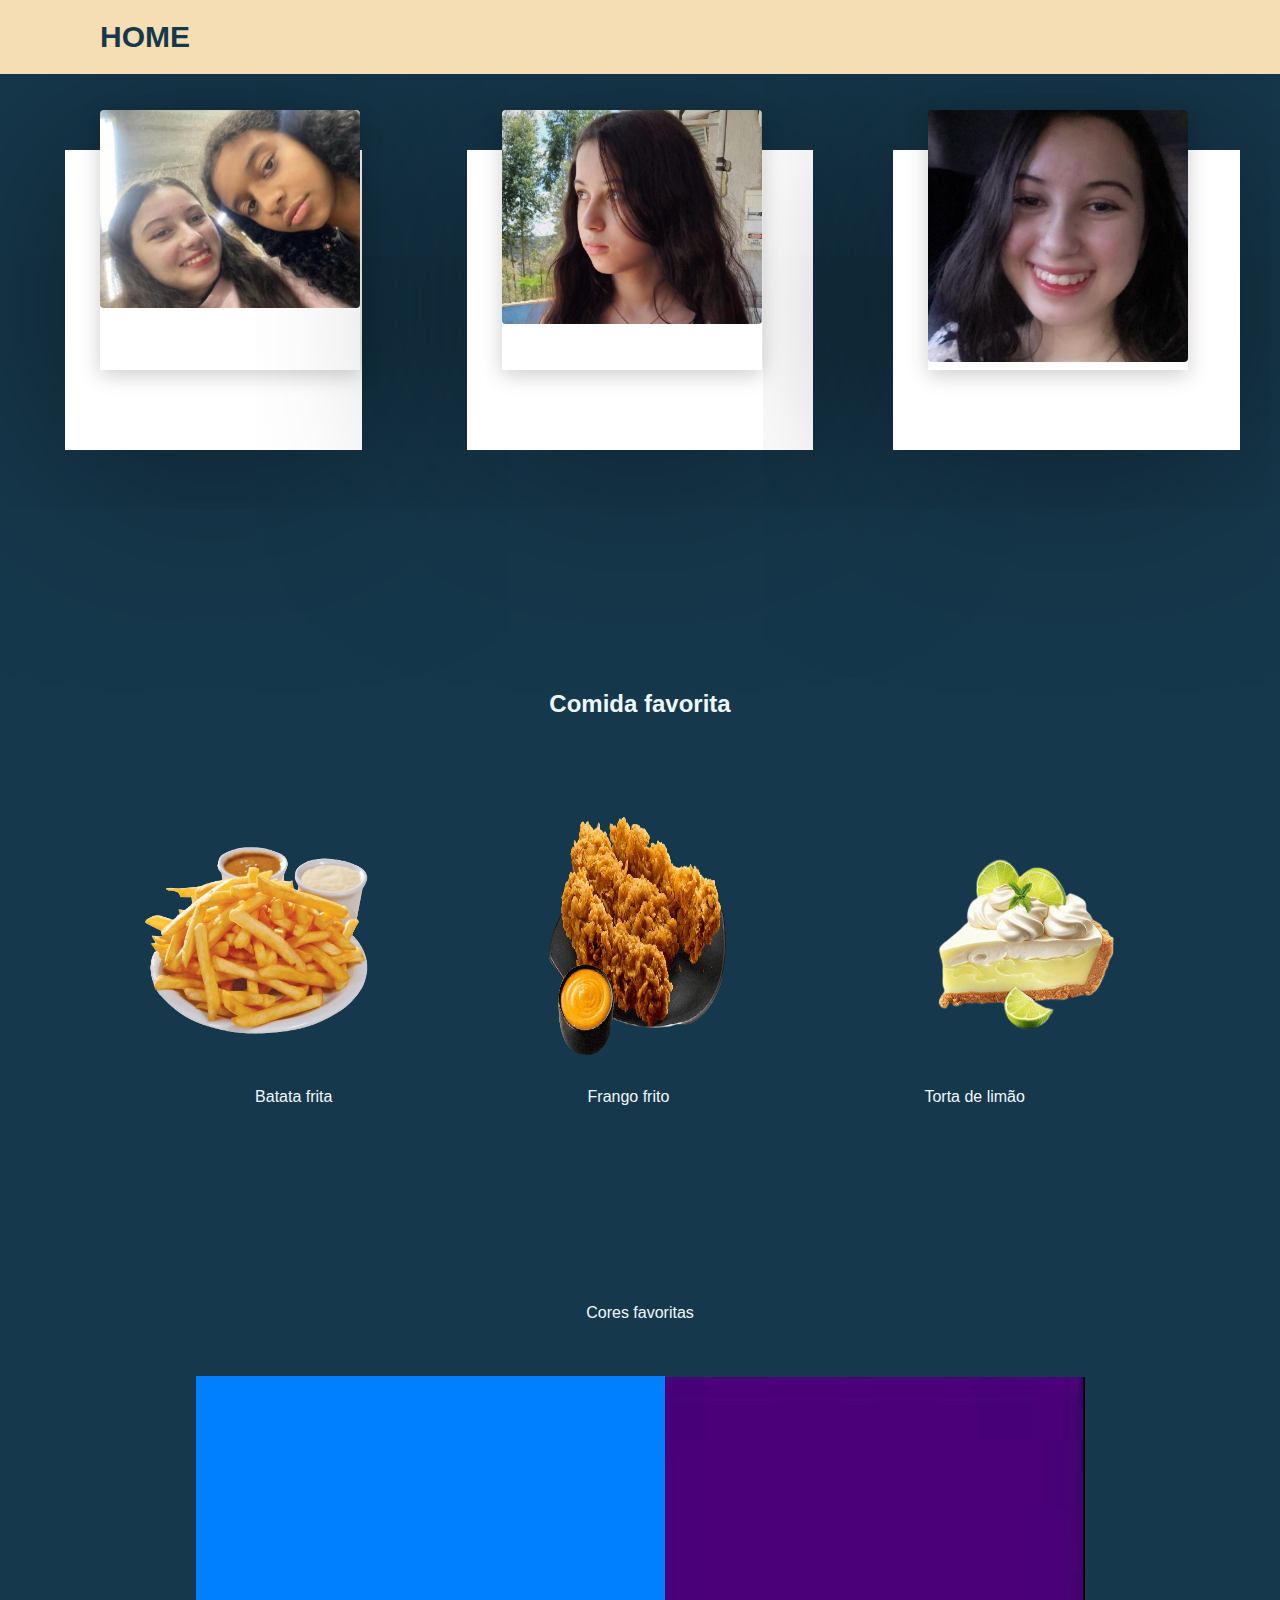
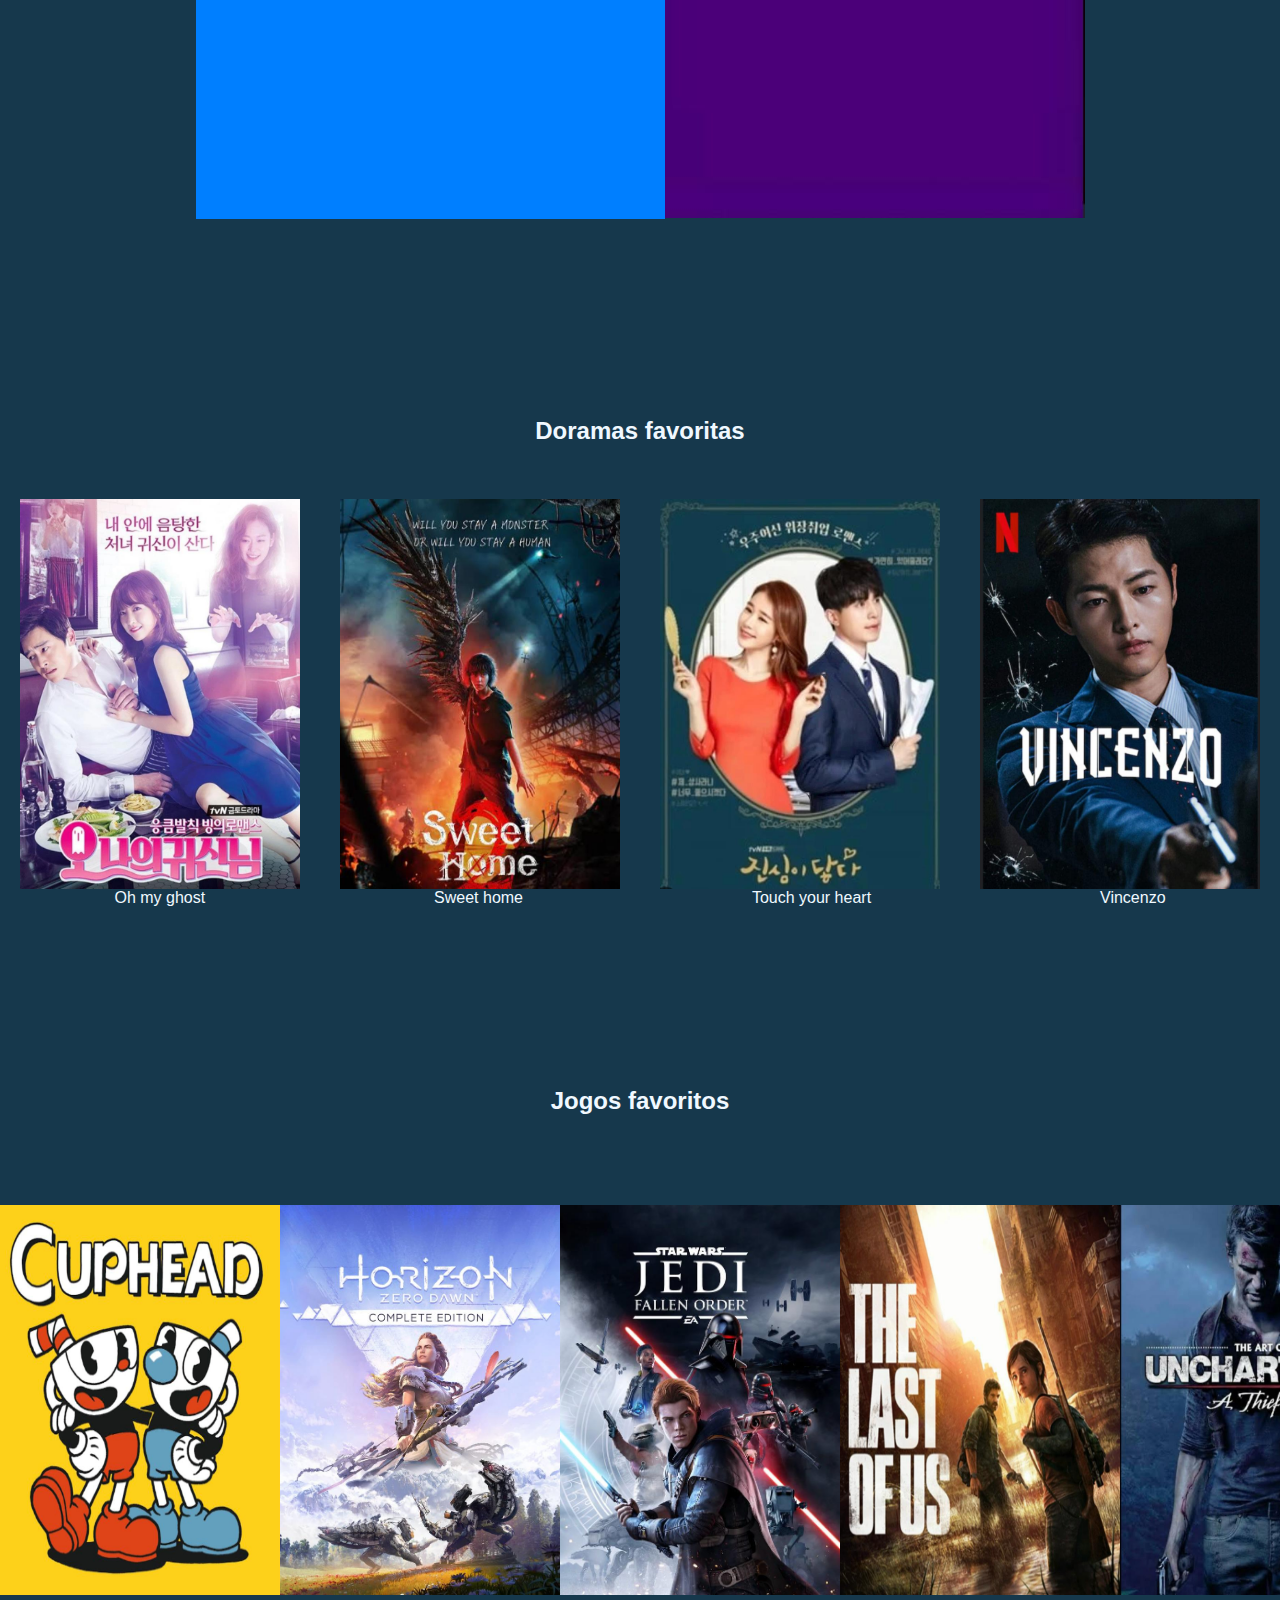
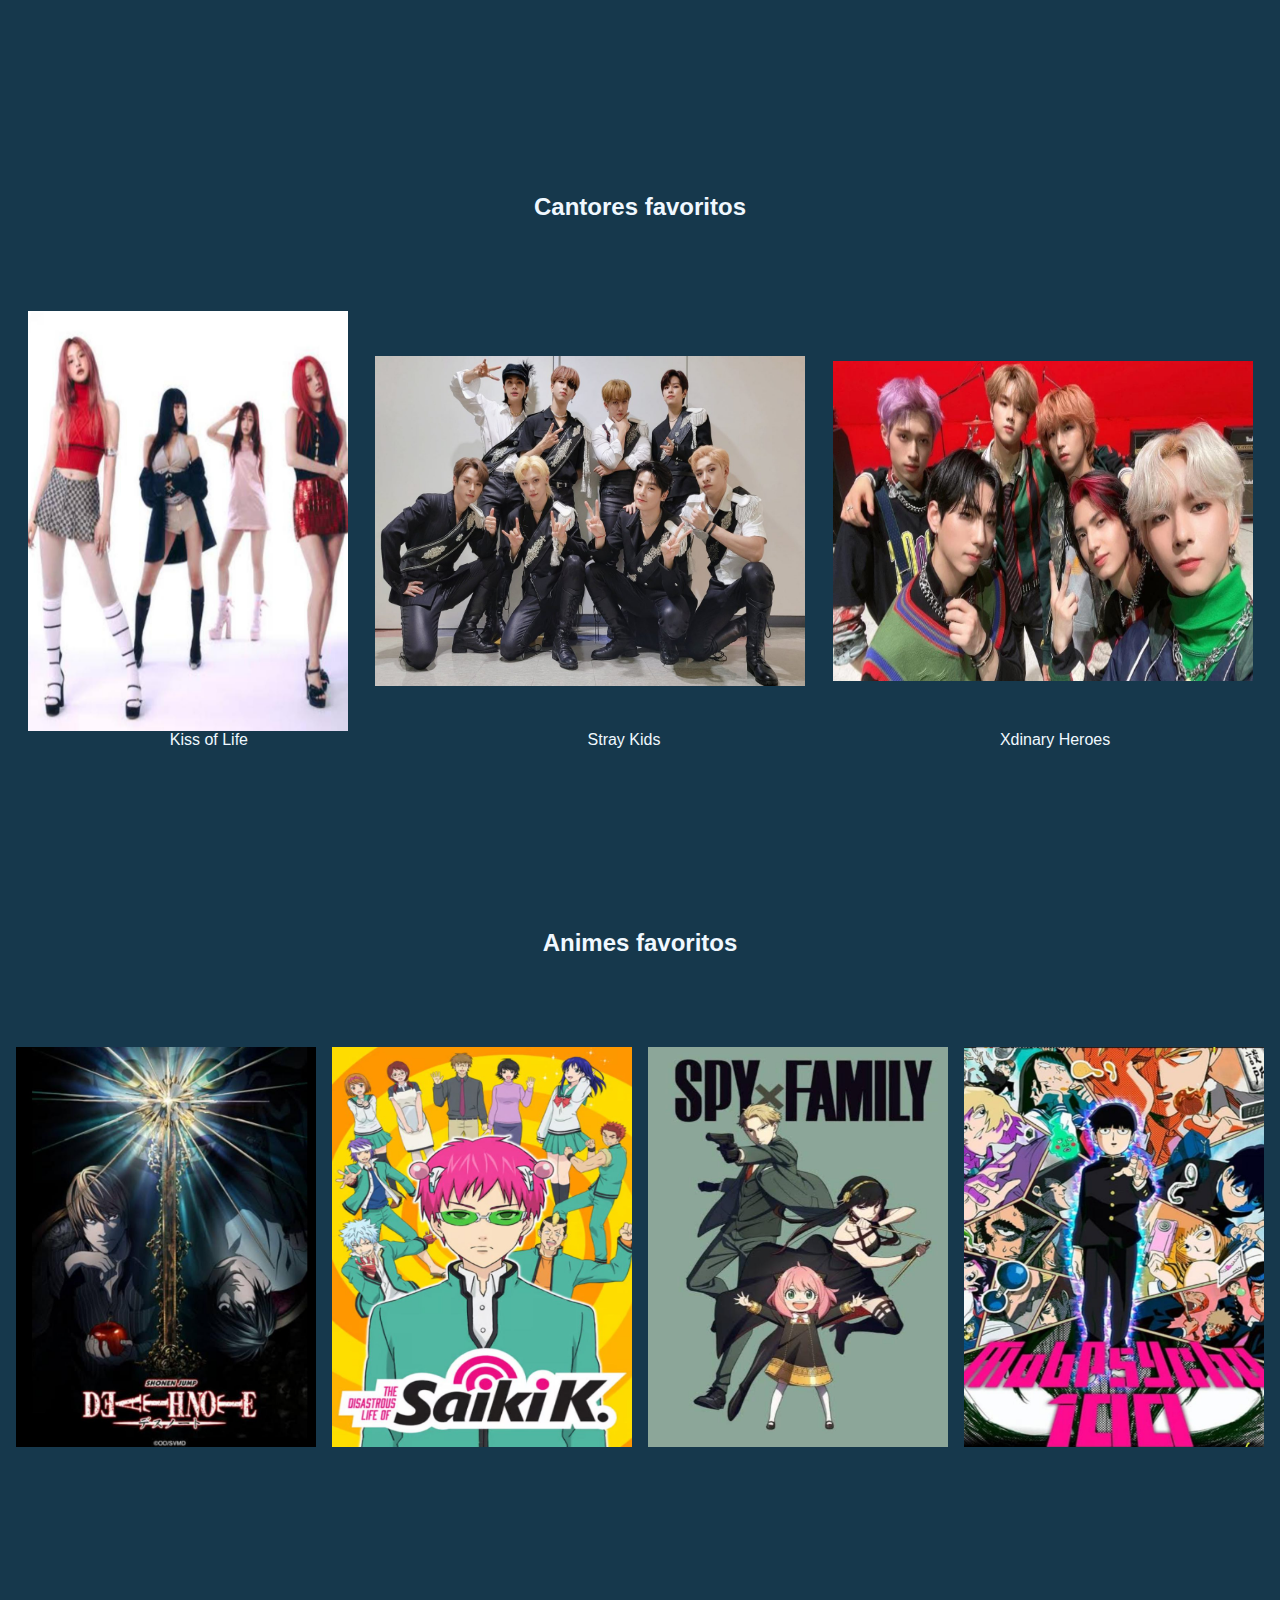
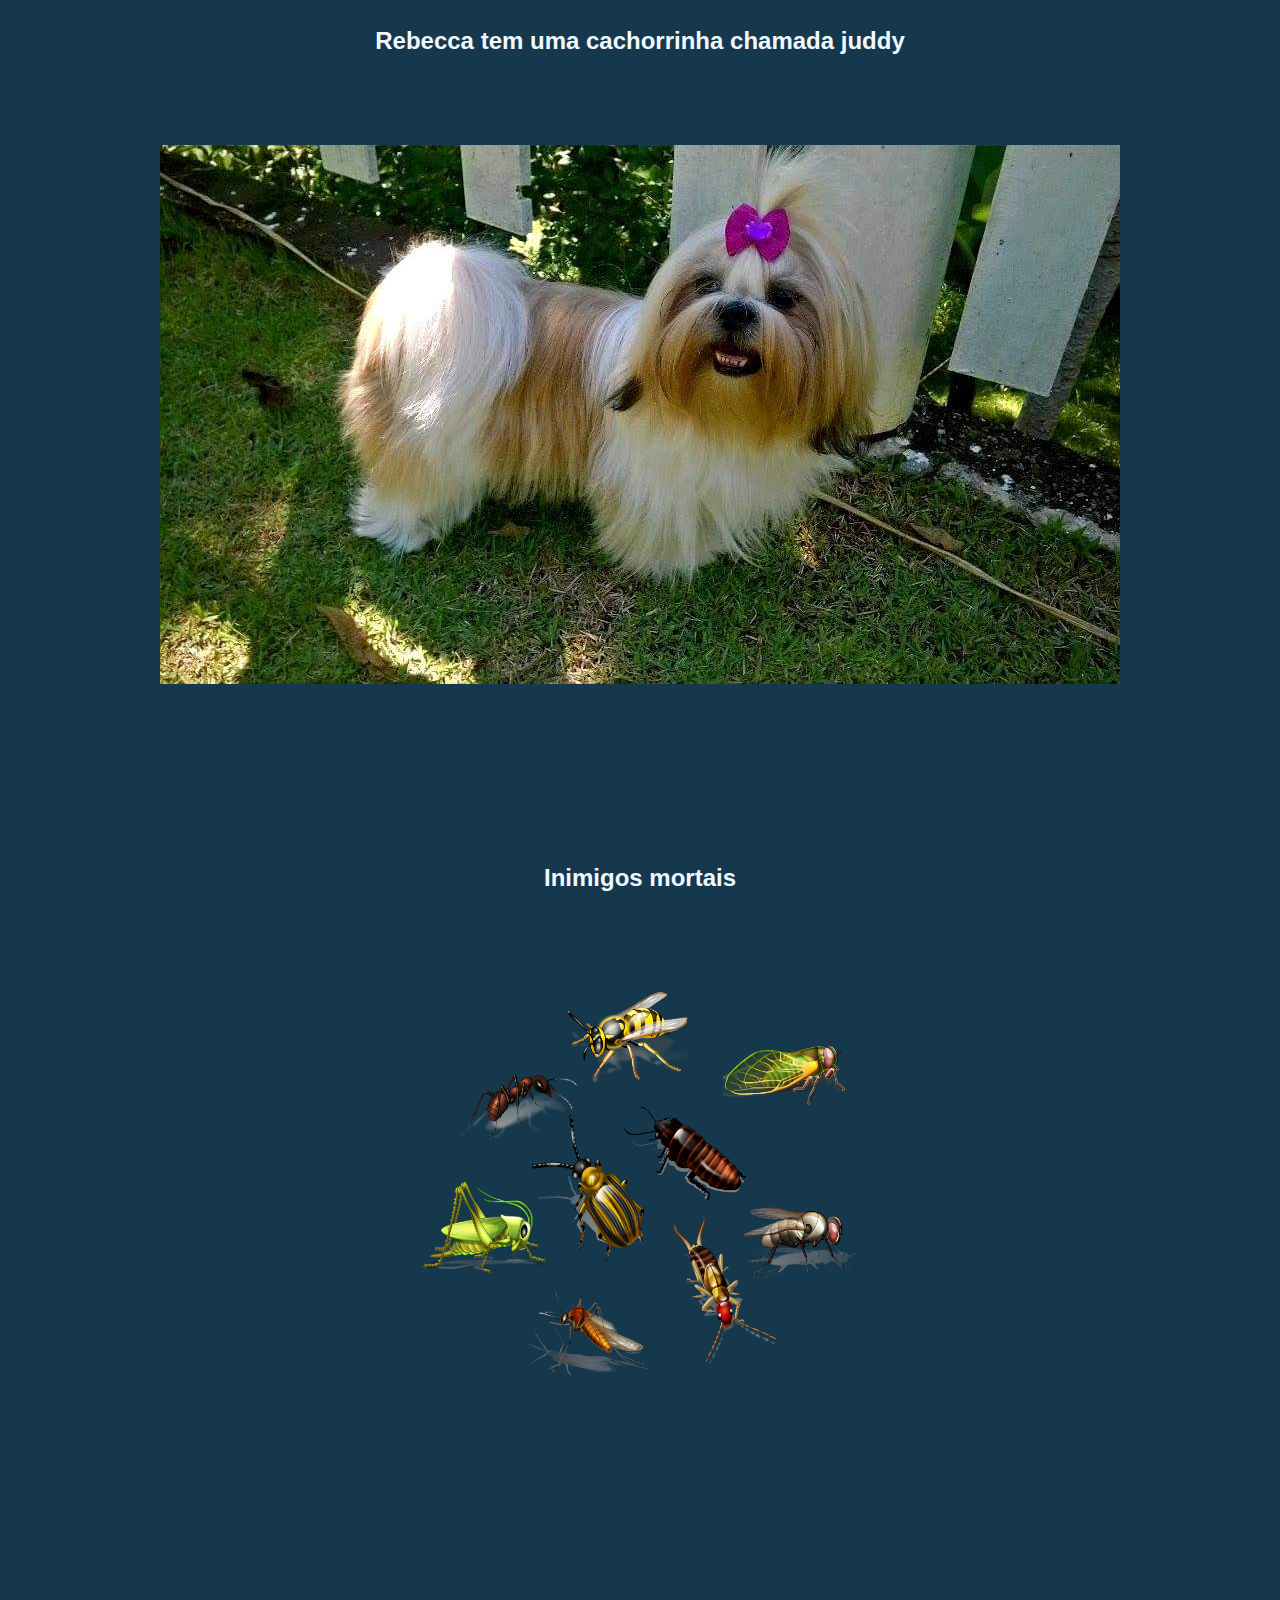
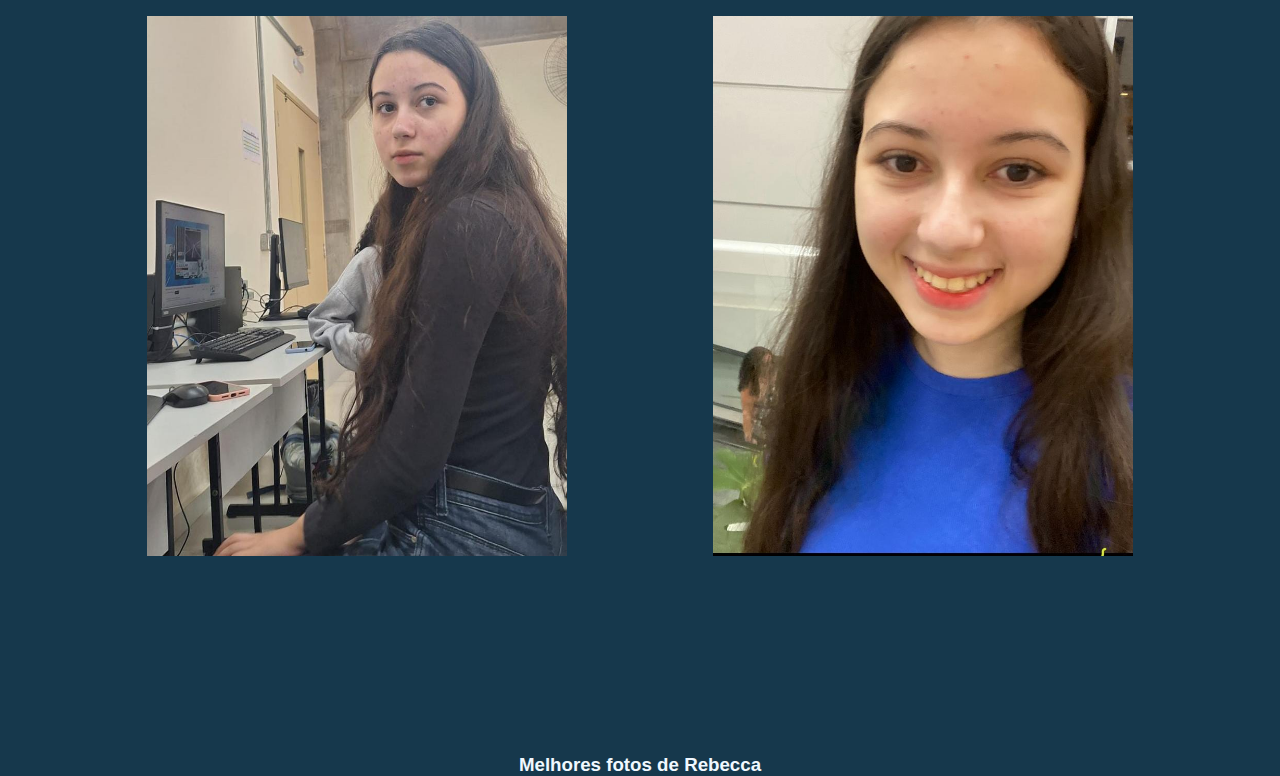
<file: pagre1.html>
<!DOCTYPE html>
<html lang="en">
<head>
    <meta charset="UTF-8">
    <meta name="viewport" content="width=device-width, initial-scale=1.0">
    <link rel="icon" href="bicho2rebecca-removebg-preview.png">
    <link rel="stylesheet" href="rpag1.css">
    <title>Site do dia do amigo</title>
</head>
<body>
    <header class="header"><a href="index.html" class="home">HOME</a>
        <nav class="navbar">
     
           <a href="sala.html">Sala</a>
         </nav>
       </header>
       <br>
       <br>
       <br>
       <br>
       <br>
       <div class="allcards">
<div class="container">
<div class="card">
    <div class="imgBx">
        <img src="imagens/rebecca1.jpg">
        </div>
        <div class="content">
            <h2>Aniversário</h2>
            <p>Nasceu em 23 de março de 2009 
             </p><p>(15 aninhos).</p>
        </div>
     </div>
    </div>
    <div class="container">
        <div class="card">
            <div class="imgBx">
                <img src="imagens/rebecca2.jpg">
                </div>
                <div class="content">
                    <h2>Hobbies</h2>
                    <p>Desenhar, jogar videogame, assistir filmes, séries e animes. </p>
                </div>
             </div>
            </div>
            <div class="container">
                <div class="card">
                    <div class="imgBx">
                        <img src="imagens/rebecca3.jpg">
                        </div>
                        <div class="content">
                            <h2>Apelidos</h2>
                            <p>Rebeccquitta, Re, Rebeccão, Rebicca e Becca.</p>
                        </div>
                     </div>
                    </div>
       </div>
                    <br>
                    <br>
                    <br>
                    <br>
                    <br>
                    <br>
                    <br>
                    <br>
                    <br>
                    <br>
                    <div class="comida"><h2>Comida favorita</h2></div>
                    <br>
                    <br>
                    <br>
                    <br>
                    <br>
                    <div class="img123">
                     <img class="img3" src="imagens/batata-removebg-preview.png" alt="">
                    <img class="img3" src="imagens/frango-removebg-preview.png" alt="">
                    <img class="img3" src="imagens/tortadelimao-removebg-preview.png" alt="">
                    </div>
                    <div class="p">
                        <p>Batata frita</p>
                        <p>Frango frito</p>
                        <p>Torta de limão</p>
                    </div>
                    <br>
                    <br>
                    <br>
                    <br>
                    <br>
                    <br>
                    <br>
                    <br>
                    <br>
                    <br>
                    <br>
                    <div class="cores">
                    <p>Cores favoritas</p>
                    </div>
                    <br>
                    <br>
                    <br>
                    <div class="cor">
                        <img src="imagens/azurin.jpg" alt="">
                        <img src="imagens/roxo.jpg" alt="">
                    </div>
                    <br>
                    <br>
                    <br>
                    <br>
                    <br>
                    <br>
                    <br>
                    <br>
                    <br>
                    <br>
                    <br>
                    <div class="dorama"><h2>Doramas favoritas</h2></div>
                    <br>
                    <br>
                    <br>
                    <div class="doram">
                     <img class="dor" src="imagens/ohmyghost.jpg">
                     <img class="dor" src="imagens/sweethome.jpg" alt="">
                     <img class="dor" src="imagens/touchyourheart.jpg" alt="">
                     <img class="dor" src="imagens/vincenzo.jpg" alt="">
                    </div>
                    <div class="p1">
                        <p>Oh my ghost</p>
                        <p>Sweet home</p>
                        <p>Touch your heart</p>
                        <p>Vincenzo</p>
                    </div>
                    <br>
                    <br>
                    <br>
                    <br>
                    <br>
                    <br>
                    <br>
                    <br>
                    <br>
                    <br>
                    <h2 class="jf">Jogos favoritos</h2>
                     <br>
                     <br>
                     <br>
                      <br>
                      <br>
                      <div class="jf1">
                        <img class="jg" src="imagens/cuphead.jpg" alt="">
                        <img  class="jg" src="imagens/horizon.jpg" alt="">
                        <img  class="jg" src="imagens/jedi.jpg" alt="">
                        <img  class="jg" src="imagens/thelastofus.jpg" alt="">
                        <img  class="jg" src="imagens/uncharted.jpg" alt="">
                      </div>
                      <br>
                      <br>
                      <br>
                      <br>
                      <br>
                      <br>
                      <br>
                      <br>
                      <br>
                      <br>
                      <br>
                      <div class="titulo">
                        <h2>Cantores favoritos</h2>
                      </div>
                        <br>
                        <br>
                        <br>
                        <br>
                        <br>
                         <div class="sing">
                            <img class="kp"  src="imagens/KidsOfLife.jpg" alt="">
                            <img class="kpo"  src="imagens2/Straykids.jpg" alt="">
                            <img class="kpp" src="imagens/XdinaryHeroes.jpg" alt="">
                         </div>
                         <div class="p2">
                         <p>Kiss of Life</p>
                         <p> Stray Kids</p>
                         <p>Xdinary Heroes</p>
                        </div>
                    <br>
                    <br>
                    <br>
                    <br>
                    <br>
                    <br>
                    <br>
                    <br>
                    <br>
                    <br>
                    <div class="anime">
                        <h2>Animes favoritos</h2>
                    </div>
                    <br>
                    <br>
                    <br>
                    <br>
                    <br>
                    <div class="anime1">
                        <img class="ani" src="imagens/deathnote.jpg" alt="">
                        <img class="ani" src="imagens/saikikusuo.jpg" alt="">
                        <img class="ani" src="imagens2/spyxfamily.jpg" alt="">
                        <img class="ani" src="imagens/mob.jpg" alt="">
                    </div>
                    <br>
                    <br>
                    <br>
                    <br>
                    <br>
                    <br>
                    <br>
                    <br>
                    <br>
                    <br>
                    <div class="dog">
                        <h2>Rebecca tem uma cachorrinha chamada juddy</h2>
                    </div>
                    <br>
                    <br>
                    <br>
                    <br>
                    <br>
                    <div class="dog2">
                    <img src="imagens/juddy.jpg" alt="">
                    </div>
                     <br>
                     <br>
                     <br>
                     <br>
                     <br>
                     <br>
                     <br>
                     <br>
                     <br>
                     <br>
                     <div class="inimigo">
                        <h2>Inimigos mortais</h2>
                     </div>
                     <br>
                        <br>
                        <br>
                        <br>
                        <br>
                        <div class="inseto">
                            <img class="ins" src="imagens/insetos.png" alt="">
                        </div>
                        <br>
                        <br>
                        <br>
                        <br>
                        <br>
                        <br>
                        <br>
                        <br>
                        <br>
                        <br>
                        <br>
                        <br>
                        <br>
                        <div class="foto">
                            <img class="re" src="imagens/rebeccquitta2.jpg" alt="">
                            <img class="re" src="imagens/rebeccquitta.jpg" alt="">
                        </div>
                        <br>
                        <br>
                        <br>
                        <br>
                        <br>
                        <br>
                        <br>
                        <br>
                        <br>
                        <br>
                        <br>
                    <div class="a1"><a href="rpag.html"><h3>Melhores fotos de Rebecca</></a></div>


    
</body>
</html>
</file>
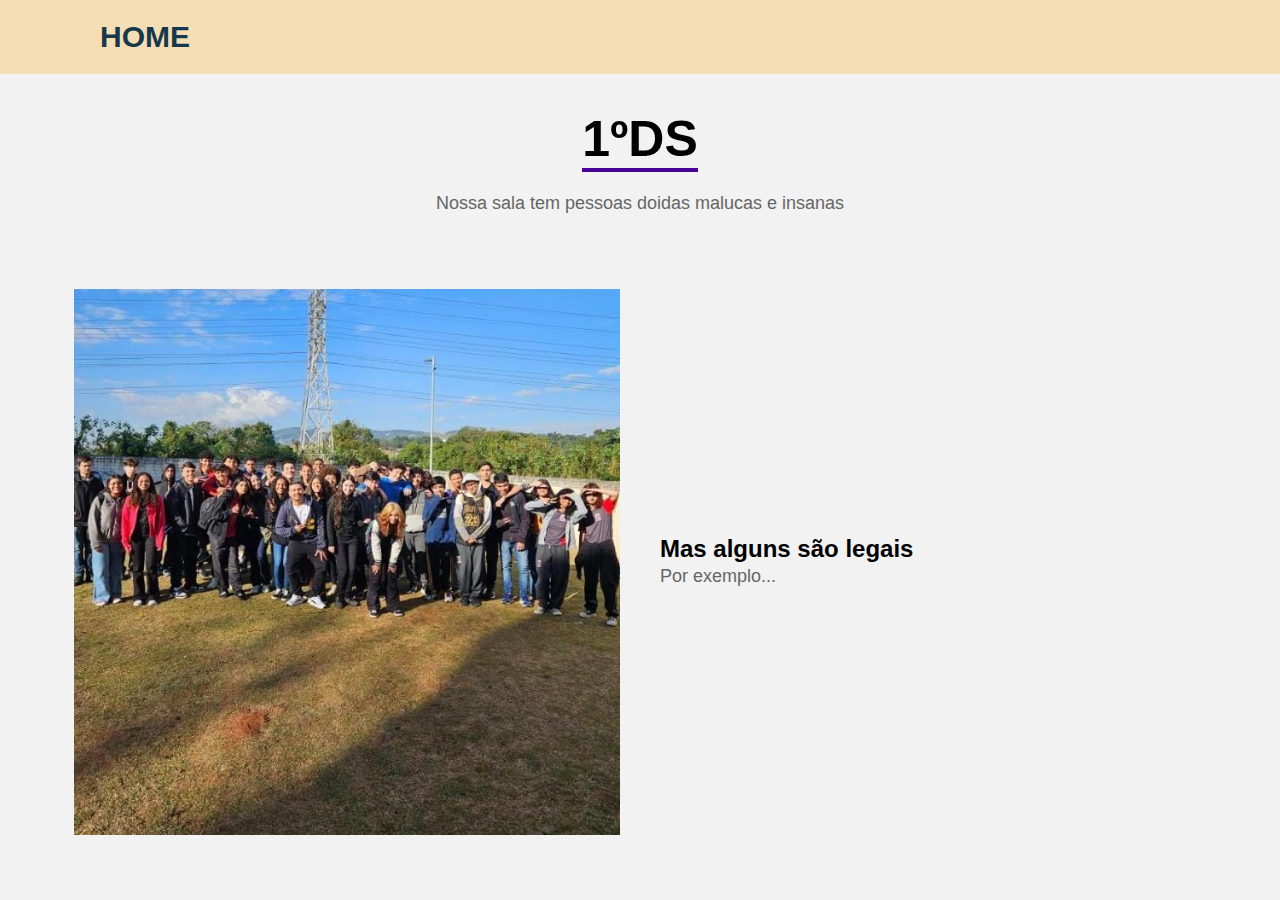
<file: sala.html>
<!DOCTYPE html>
<html lang="pt-br">
<head>
    <meta charset="UTF-8">
    <meta name="viewport" content="width=device-width, initial-scale=1.0">
    <link rel="stylesheet" type="text/css" href="style1.css">
    <title>1ºDS</title>
</head>
<body>

    <header class="header"><a href="index.html" class="home">HOME</a>
        <nav class="navbar">
         </nav>
    </header>
    <br>
    <br>
    <br>
    <br>
    <br>
<div class="heading">
    <h1>1ºDS</h1>
    <p>Nossa sala tem pessoas doidas malucas e insanas</p>
</div>
<div class="container">
    <section class="about">
        <div class="about-image">
            <img src="imagens2/sla.jpg" alt="">
        </div>
        <div class="about-content">
            <h2>Mas alguns são legais</h2>
            <p>
                Por exemplo...
            </p>
        </div>
    </section>
</div>
</body>
</html>
</file>
<file: style.css>
*{
    margin: 0;
    padding: 0;
}
body
{
min-height: 100vh;
overflow-x: hidden;
background: #16384c;
font-family: Arial, Helvetica, sans-serif;
text-decoration: none;
color: aliceblue;
}
.left{
    background-color: #fff;
    color: #000;
    border: 2px  solid #000;
}
a{
    text-decoration: none;
}
*{
    margin: 0;
    padding: 0;
    box-sizing: border-box; 
}

.p1{
    text-align: center;
}
.headerim1{
    width: 150px;
    height: 180px;
    border-radius: 30%;
    border: solid 5px rgb(120, 37, 37);
}
.center{
    text-align: center;
    align-items: center;
    position: relative;
}
.im2{
    width: 340px;
    height: 360px;
    border-radius: 0%;
    border: solid 5px rgb(120, 37, 37);
}
.left{
    text-align: left;
}
.im3{
    width: 340px;
    height: 360px;
    border-radius: 0%;
    border: solid 5px rgb(120, 37, 37);
}
.im4{
    width: 290px;
    height: 360px;
    border-radius: 0%;
    border: solid 5px rgb(120, 37, 37);
}
.pai{
    width: 340px;
    height: 480px;
    border-radius: 0%;
    border: solid 5px rgb(120, 37, 37);
}
.right{
    text-align: right;
}
.filho{
    border: solid 5px ;
}
.im6{
    width: 340px;
    height: 400px;
    text-align: center;
}
.im7{
    width: 340px;
    height: 480px;
    border-radius: 0%;
    border: solid 5px black;
}
.im8{
    width: 340px;
    height: 480px;
    border-radius: 0%;
    border: solid 5px black;
}
.tt{
    width: 220px;
    height: 280px;
    border-radius: 0%;
    border: solid 5px rgb(120, 37, 37);
}
.div1{
    height: 50px;
    width: 10000px;
    background-color:rgb(120, 37, 37) ;
    border: solid 2px black;
}
.pp{
    color: #454259;
}

.o 
{
    color: #16384c;
}
.h1e{
    justify-content: center;
    align-items: center;   
}

.container{
    position: relative;
    width: 1100px;
    display: flex;
    justify-content: center;
    align-items: center;
    flex-wrap: wrap;
    padding: 30px;
}
.container .card{
    position: relative;
    max-width: 350px;
    height: 260px;
    background: #fff;
    margin: 30px 10px;
    padding: 20px 15px;
    display: flex;
    flex-direction: column;
    box-shadow: 0 5px 20px rgba(0,0,0,0.5);
    transition: 0.3s ease-in-out;
}
.container .card:hover{
    height: 420px;
}
.container .card .imgBx{
    position: relative;
    width: 260px;
    height: 260px;
    top: -60px;
    left: 20px;
    z-index: 1;
    box-shadow: 0 5px 20px rgba(0,0,0,0.2);
}
.container .card .imgBx img{
    max-width: 100%;
    border-radius: 4px;

}
.container .card .content{
    position: relative;
    margin-top: -140px;
    padding: 10px 15px;
    text-align: center;
    color: #111;
    visibility: hidden;
    opacity: 0;
    transition: 0.3s ease-in-out;
}
.container .card:hover  .content{
    visibility: visible;
    opacity: 1;
    margin-top: -40px;
    transition-delay: 0.3s;
}
.imgBx{
    width: 120px;
    height: 12px;
}
h1{
  display: flex;
  flex-direction: column;
}
.a{
    color: aliceblue;
}
.center2{
    align-items: center;
    text-align: center;
}
.im
{
    width: 318px;
    height: 500px;
    border: solid 5px #852525;
}
.d{
    color: #000;
    background-color: #fff;
    display: flex;
    width: 490px;
    height: 380px;
    border: #000 2px solid;
}
.p1{
    text-align: center;
    justify-content:end;
    color: #000;
}
.dog
{
    width: 290px;
    height: 418px;
    border: solid 12px hwb(0 15% 48%);
    border-top-left-radius: 30%;
    border-top-right-radius: 30%;
}
.dog2
{
    width: 290px;
    height: 418px;
    border: solid 12px #852525;
    border-top-left-radius: 35%;
    border-top-right-radius: 35%;
}
.pzz
{
    width: 340px;
    height: 418px;
    border: solid 13px #2b1055;
    border-top-left-radius: 15%;
    border-top-right-radius: 15%;
}
.pp
{
    font-size: medium;
    color: #fff;
}
.ima
{
    width: 340px;
    height: 418px;
    border: solid 13px #2b1055;
    border-top-left-radius: 15%;
    border-top-right-radius: 15%;
}
.imag
{
    width: 180px;
    height: 180px;
    border: solid 13px #2b1055;
    border-radius: 87%;
}
.imam
{
    width: 15px;
    height: 15px;
    border: solid 13px #2b1055;
    border-radius: 87%;
}
.dim{
    background: #fff;
    border: #000;
}
.cat
{
    width: 240px;
    height: 318px;
    border: solid 13px #2b1055;
    border-top-left-radius: 23%;
    border-top-right-radius: 23%;
    border-bottom-left-radius: 6%;
    border-bottom-right-radius: 6%;
}
.ff
{
    align-items: center;
    display: flex;
    justify-content: center;
}
.gg{
    height: 420px;
    width: 260px;
    border: solid 13px #2b1055; 
}
.oro{
    height: 420px;
    width: 250px;
    border: solid 13px #2b1055; 
}
.im6
{
    height: 420px;
    width: 250px;
    border: solid 13px #2b1055; 
    border-radius: 6%;
}
.ppp
{
    color: #4c4060; 
}
.cd
{
    height: 50px;
    width: 90px;
    background-color: #d40d0d;
    color: #d40d0d;
    border: #000 solid 4px;
}
.cd1
{
    height: 50px;
    width: 90px;
    background-color: #fff;
    color: #fff;
    border: #000 solid 4px;
}
.rr
{
    height: 510px;
    width: 280px;
    border: solid 13px #2b1055; 
    border-top-left-radius: 40%;
    border-top-right-radius: 40%;
    align-items: center;
    display: flex;
    justify-content: center;
}
.header {
    position: fixed;
    top: 0%;
    left: 0%;
    width: 100%;
    padding: 20px 100px;
    background-color: wheat;
    display: flex;
    justify-content: space-between;
    align-items: center;
    z-index: 100;
  }
  .home{
    font-size: 25px;
    color: #16384c;
    text-decoration: none;
    font-weight: 700;
  }
  
  .navbar a{
    font-size: 25px;
    color: #16384c;
    text-decoration: none;
    font-weight: 700;
  }
  .h31
  {
    display: flex;
    justify-content: space-around;
    align-items: center;
  }
  .im{
    display: flex;
    justify-content: space-around;
    align-items: center;
  }
</file>
<file: La.css>
body {
    background-color: #16384c;
    width: 100%;
    min-height: 100vh;
    text-align: center;
    background-repeat: no-repeat;
  }
  
  * {
    padding: 0%;
    margin: 0%;
    box-sizing: border-box;
  }
  
  .lais1 {
    width: 50%;
  }
  
  .header {
    position: fixed;
    top: 0%;
    left: 0%;
    width: 100%;
    padding: 20px 100px;
    background-color: wheat;
    display: flex;
    justify-content: space-between;
    align-items: center;
    z-index: 100;
  }
  
  .home {
    font-size: 25px;
    color: #16384c;
    text-decoration: none;
    font-weight: 700;
  }
  
  .navbar a {
    font-size: 25px;
    color: #16384c;
    text-decoration: none;
    font-weight: 700;
  }
  
  .lais1 img {
    position: relative;
    top: 75px;
    border-radius: 10px;
  }
  p {
    color: aliceblue;
    top: 50px;
  }
  
  .roxo{
    bottom: 10;
    width: 100%;
    height: 20px;
  }
  
  .azul{
    width: 100%;
    height: 20px;
  }
  
  
  .artistas img {
    height: 190px;
    position: relative;
    top: 30px;
    
  }
  
  .artistas1{
    font-size: 30px;
  
  }
  
  .imgContainer{
    position: relative;
    max-width: 500px;
    margin: 100px auto;
    
  }
  
  
  
  .im1{
    width: 170px;
  }
  
  .im2{
  width: 170px;
  }
  
  .im3{
  width: 170px;
  }
  
  .im4{
  width: 170px;
  }
  
  .cores p{
    font-size: 20px;
    color: aliceblue;
  
  }
  
  .cores img{
    top: 10%;
    
  }
  
  .YTTW{
    margin: 5%;
    bottom: 50%;
  }
  .YTTW img{
    display: flex;
    flex-direction: row-reverse;
   width: 28%;
  }
  
  .YTTW p{
    display: flex;
    font-size: 20px;
  }
  
  .timao img{
    width: 30%;
  
  }
  
  .timao .verdao{
    width: 25%;
  }
  
  .timao .lais1{
    height: 390px;
    top: 80px;
  }
  
  .jogos{
    display: flex;
    justify-content: center;
    font-size: 90px;
  justify-content: space-around;
  
  }
  
  .jogos img{
    width: 10%;
    border-radius: 12px;
    align-items: center;
    display: flex;
    bottom: 60px;
    width: 13%;
  justify-content: space-around;
  }
  
  
  .jogosF{
    font-size: 25px;
  }
  
  .animes{
    display: flex;
    justify-content: center;
    font-size: 25px;
    justify-content: space-around;
  
  }
  .animes img{
    width: 15%;
    
  }
  
  .cao img{
    width: 12%;
    height: 50%;
    
  }
  .cao p{
    font-size: 15px;
    color: aliceblue;
  }
  .cao{
    flex-direction: column;
    display: flex;
    align-items: center;
    flex-direction: row;
    justify-content: center;
  }
  
  .cao .caotexto{
  font-size: 20px;
  }
  
  .series{
    width: 90%;
    justify-content: space-around;
  }
  .series img{
    border-radius: 10px;
    width: 20%;
    margin-left: 100px;
  }
  
  .series p{
    font-size:20px ;
  }
</file>
<file: estilo2.css>
*{
    margin: 0;
    padding: 0%;
    box-sizing: border-box;
}

body{
    display: flex;
    justify-content: center;
    align-items: center;
    min-height: 100vh;
    background-color: rgb(46, 34, 58);
    transform-style: preserve-3d;
}

.header {
    position: fixed;
    top: 0%;
    left: 0%;
    width: 100%;
    padding: 20px 100px;
    background-color: wheat;
    display: flex;
    justify-content: space-between;
    align-items: center;
    z-index: 100;
  }
  
  .home {
    font-size: 25px;
    color: #16384c;
    text-decoration: none;
    font-weight: 700;
  }
  
  .navbar a {
    font-size: 25px;
    color: #16384c;
    text-decoration: none;
    font-weight: 700;
  }
  
.box{
    position: relative;
    display: flex;
    transform-style: preserve-3d;
    perspective: 500px;

}

.box .item{
    position: absolute;
    top: calc(50% - 150px);
    left: calc(50% - 100px);
    width: 200px;
    height: 300px;
    background-color: white;
    transition: 0.5s;
    box-shadow: 0 0 50px rgba(0, 0, 0, 0.5);
    transform-style:preserve-3d ;
    transform-origin: bottom;
    user-select: none;

}

.box .item:nth-child(1){
    transform: translate3d(-250px, 0, 0) scale(0.8) rotateY(25deg);
    z-index: 1;
}

.box .item:nth-child(2){
    transform: translate3d(-250px, 0, 0) scale(0.8) rotateY(25deg);
    z-index: 2;
}

.box .item:nth-child(3){
    transform: translate3d(-150px, 0, 0) scale(0.9) rotateY(15deg);
    z-index: 3;
}

.box .item:nth-child(4){
    transform: translate3d(0px, 0, 0) scale(1) rotateY(0deg);
    z-index: 4;
}

.box .item:nth-child(5){
    transform: translate3d(150px, 0, 0) scale(0.9) rotateY(-15deg);
    z-index: 3;
}

.box .item:nth-child(6){
    transform: translate3d(250px, 0, 0) scale(0.8) rotateY(-25deg);
    z-index: 2;
}

.box .item:nth-child(7){
    transform: translate3d(250px, 0, 0) scale(0.8) rotateY(-25deg);
    z-index: -1;
}

.box .item img{
    position: absolute;
    top: 0%;
    left: 0%;
    width: 100%;
    height: 100%;
    object-fit: cover;
}

.buttons{
    position: absolute;
    bottom: 75px;
    display: flex;
    gap: 20px;
}

.buttons span{
    position: relative;
    width: 50px;
    height: 50px;
    border: 2px solid white;
    border-radius: 50%;
    cursor: pointer;
    display: flex;
    justify-content: center;
    align-items: center;
    opacity: 0.5;
}

.buttons span:hover{
    opacity: 1;
}

.buttons span::before{
    content: '';
    position: absolute;
    left: 20px;
    width: 10px;
    height: 10px;
    border-top: 2px solid white;
    border-left: 2px solid white;
    rotate: -45deg;

}

.buttons span:last-child::before{
    content: '';
    position: absolute;
    left: initial;
    right: 20px;
    width: 10px;
    height: 10px;
    border-top: 2px solid white;
    border-left: 2px solid white;
    rotate: 135deg;

}
</file>
<file: rpag1.css>
*{
    margin: 0;
    padding: 0;
    font-family: Arial, Helvetica, sans-serif;
}

body{
    background: #16384c;
    color: aliceblue;
}
.allcards{
    color: #000;
    display: flex;
    justify-content: center;
}
.header{
    position: fixed;
    top: 0%;
    left: 0%;
    width: 100%;
    padding: 20px 100px;
    background-color: wheat;
    display: flex;
    justify-content: space-between;
    align-items: center;
    z-index: 100;
  }
  
  .home{
    font-size: 30px;
    color: #16384c;
    text-decoration: none;
    font-weight: 700;
  }
  
  .navbar a{
    font-size: 25px;
    color: #16384c;
    text-decoration: none;
    font-weight: 700;
  }
.container{
    position: relative;
    width: 1100px;
    display: flex;
    justify-content: center;
    align-items: center;
    flex-wrap: wrap;
    padding: 30px;
}
.container .card {

    position: relative;
    max-width: 350px;
    height: 260px;
    background: #fff;
    margin: 30px 10px;
    padding: 20px 15px;
    display: flex;
    flex-direction: column;
    box-shadow: 0 5px 202px rgba(0, 0, 0, 0.5);
    transition: 0.3s ease-in-out;
}
.container .card:hover{
   height: 420px;
}

.container .card .imgBX {
    position: relative;
    width: 260px;
    height: 260px;
    top: -60px;
    left: 20px;
    z-index: 1;
    box-shadow: 0 5px 20px (0,0,0,0.2);
}
.container .card .imgBX img{
    max-width: 100%;
    border-radius: 4px;
}

.container .card .container{
    position: relative;
    margin-top: -140px;
    padding: 10px 15px;
    text-align: center;
    color: #000;
    visibility: hidden;
    opacity: 0;
    transition: 0.3s ease-in-out;
}

.container .card:hover .container{
    visibility: visible;
    opacity: 1;
    margin-top: -40px;
    transition-delay: 0.3s;
}
.a1 a{
    display: flex;
    justify-content: center;
    align-items: center;
    color: aliceblue;
    text-decoration: none;
}
.comida{
    text-align: center;
}
.img123{
    display: flex;
    justify-content: space-evenly;
    align-items: center;
    
}
.p{
    display: flex;
    justify-content: space-evenly;
    align-items: center;
}
.cores{
    text-align: center;

}
.cor{
    display: flex;
    justify-content: center;
    align-items: center;
}
.dorama{
    text-align: center;

}
.doram{
    display: flex;
    justify-content: space-around;
    align-items: center;
}
.p1{

    display: flex;
    justify-content: space-around;
    align-items: center;
}
.jf{

    text-align: center;
}
.jf1{
    display: flex;
    justify-content: space-evenly;
    align-items: center;
}
.titulo{

    text-align: center;
}
.sing{
    display:flex ;
    justify-content: space-evenly;
    align-items: center;
}
.p2{
    display: flex;
    justify-content: space-around;
    align-items: center;
}
.anime{

    text-align: center;
}
.anime1{
    display: flex;
    justify-content: space-evenly;
    align-items: center;
}
.dog{

    text-align: center;}
.dog2{
        display: flex;
        justify-content: center;
        align-items: center;
    }
    .inimigo{
        text-align: center;

    }
    .inseto{
        display: flex;
        justify-content: center;
        align-items: center;
    }
    .foto{
        display: flex;
        justify-content: space-evenly;
        align-items: center;
    }
    .container .card .imgBx{
        position: relative;
        width: 260px;
        height: 260px;
        top: -60px;
        left: 20px;
        z-index: 1;
        box-shadow: 0 5px 20px rgba(0,0,0,0.2);
    }
    .container .card .imgBx img{
        max-width: 100%;
        border-radius: 4px;
    
    }
    .container .card .content{
        position: relative;
        margin-top: -140px;
        padding: 10px 15px;
        text-align: center;
        color: #111;
        visibility: hidden;
        opacity: 0;
        transition: 0.3s ease-in-out;
    }
    .container .card:hover  .content{
        visibility: visible;
        opacity: 1;
        margin-top: -40px;
        transition-delay: 0.3s;
    }
    .imgBx{
        width: 120px;
        height: 12px;
    }
    .img3{
        width: 240px;
        height: 280px;
    }
.dor{
    width: 280px;
    height: 390px;
}
.jg{
    width: 280px;
    height: 390px;
}
.kp{
    width: 320px;
    height: 420px;
}
.kpo{
    width: 430px;
    height: 330px;
}
.kpp{
    width: 420px;
    height: 320px;
}
.ani{
    width: 300px;
    height: 400px;
}
.re{
    width: 420px;
    height: 540px;
}
.ins{
    width: 440px;
    height: 400px;
}
</file>
<file: style1.css>
*
{
    margin: 0px;
    padding: 0px;
    box-sizing: border-box;
    font-family: 'Roboto', sans-serif;
}
body
{
    background-color: #f2f2f2;
}
.header{
    position: fixed;
    top: 0%;
    left: 0%;
    width: 100%;
    padding: 20px 100px;
    background-color: wheat;
    display: flex;
    justify-content: space-between;
    align-items: center;
    z-index: 100;
  }
  
  .home{
    font-size: 30px;
    color: #16384c;
    text-decoration: none;
    font-weight: 700;
  }
  
  .navbar a{
    font-size: 25px;
    color: #16384c;
    text-decoration: none;
    font-weight: 700;
  }
.heading
{
    width: 90%;
    display: flex;
    justify-content: center;
    align-items: center;
    flex-direction: column;
    text-align: center;
    margin: 20px auto;
}
.heading h1
{
    font-size: 50px;
    color: #000;
    margin-bottom: 25px;
    position: relative;
}
.heading h1::after
{
    content: "";
    position: absolute;
    width: 100%;
    height: 4px;
    display: block;
    margin: 0 auto;
    background-color: #470196;
}
.heading p
{
    font-size: 18px;
    color: #666;
    margin-bottom: 35px;
}
.container
{
    width: 90%;
    margin: 0 auto ;
    padding: 20px 10px;
}
.about
{
    display: flex;
    justify-content: space-between;
    align-items: center;
    flex-wrap: wrap;
}
.about-image
{
    flex: 1;
    margin-right: 40px;
    overflow: hidden;
}
.about-image img
{
    max-width: 100%;
    height: auto;
    display: block;
    transition: 0.5s ease;
}
.about-image:hover img
{
    transform: scale(1.2);
}
.about-content
{
    flex: 1;
}
.about-content h3
{
    font-size: 23px;
    margin-bottom: 15px;
    color: #333;
}
.about-content p
{
    font-size: 18px;
    line-height: 1.5;
    color: #666;
}
.about-content .read-more
{
    display: inline-block;
    padding: 10px 20px;
    color: #fff;
    font-size: 19px;
    text-decoration: none;
    border-radius: 25px;
    margin-top: 15px;
    transition: 0.3s ease;
}
.about-content .read-more:hover
{
    background-color: #470196;
}
@media screen and (max-width: 768px){
    .heading{
        padding: 0px 20px;
    }
    .heading h1{
        font-size: 17px;
        margin-bottom: 0px ;
    }
    .container{
        padding: 0px;
    }
    .about{
        padding: 20px;
        flex-direction: column;
    }
    .about-image{
        margin-right: 0px;
        margin-bottom: 20px;
    }
    .about-content{
        padding: 0px;
        font-size: 16px;
    }
    .about-content .read-more{
        font-size: 16px;
    }
}
</file>
